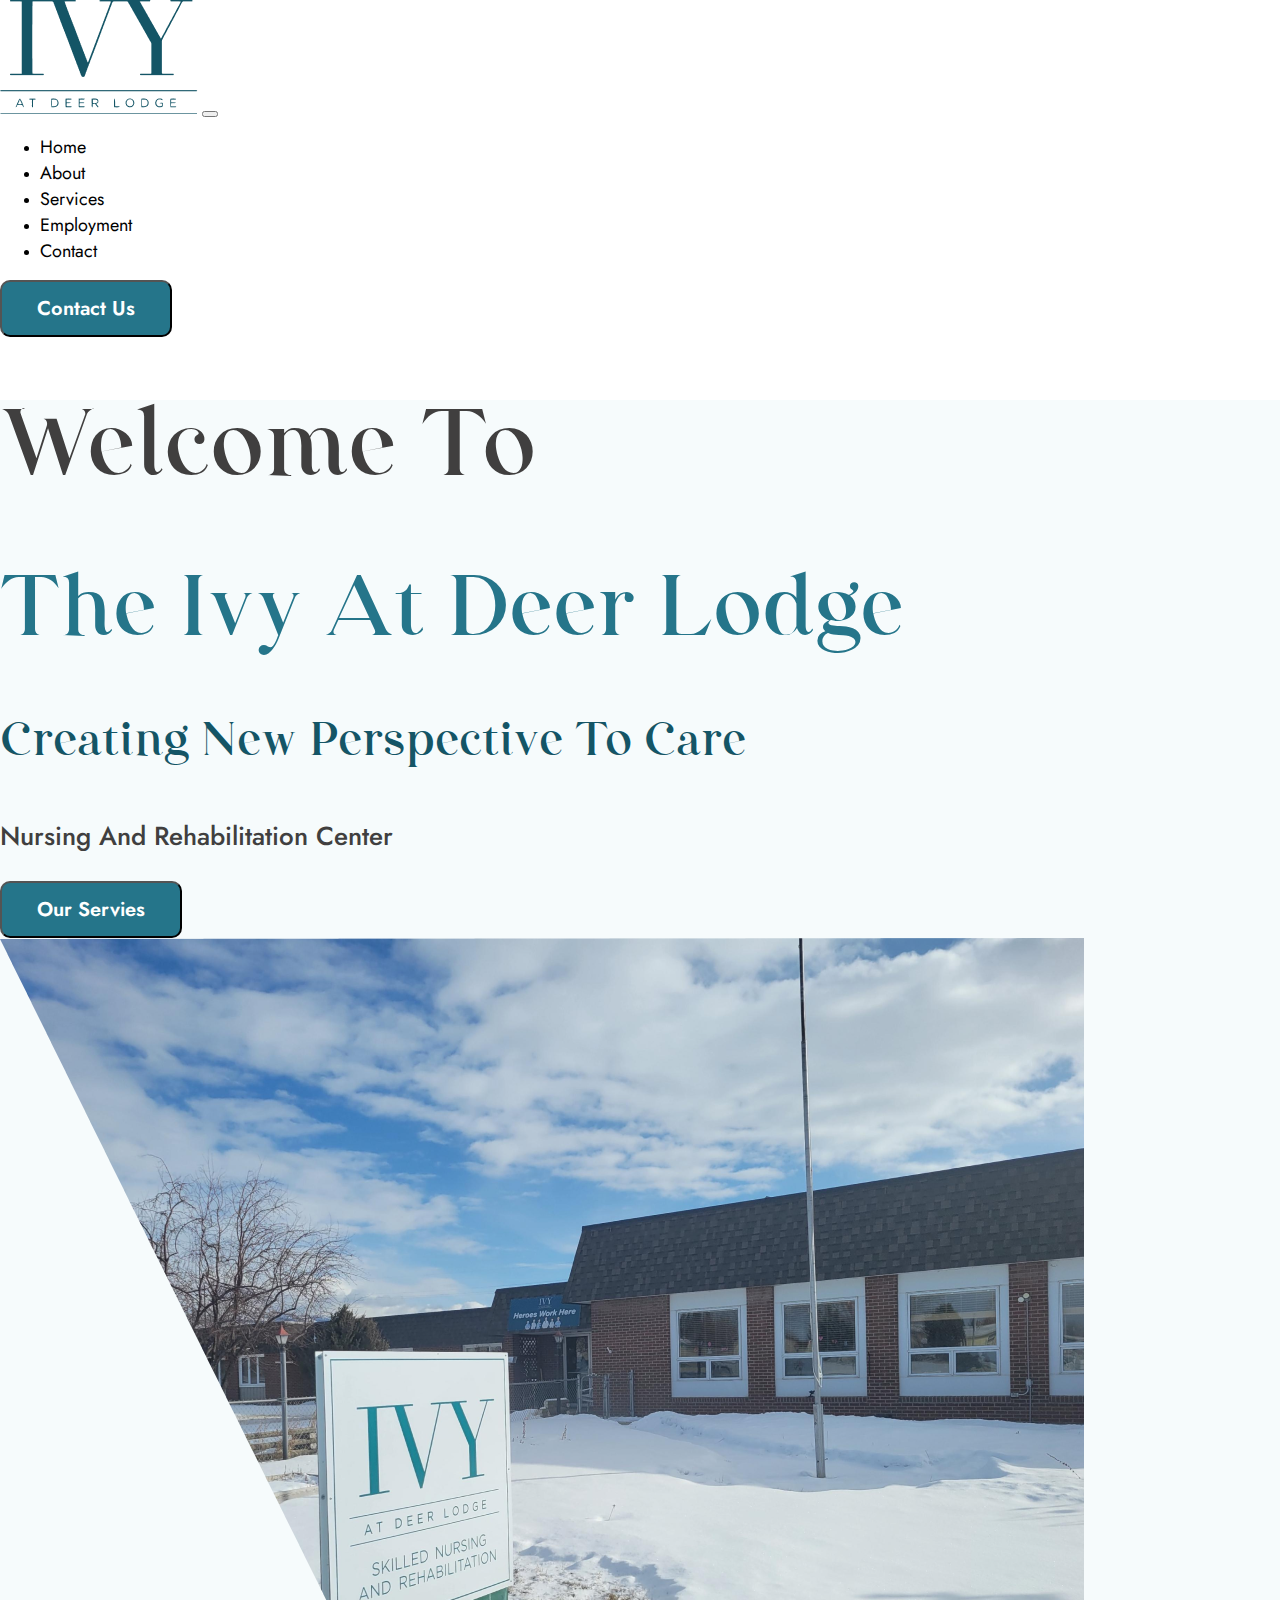
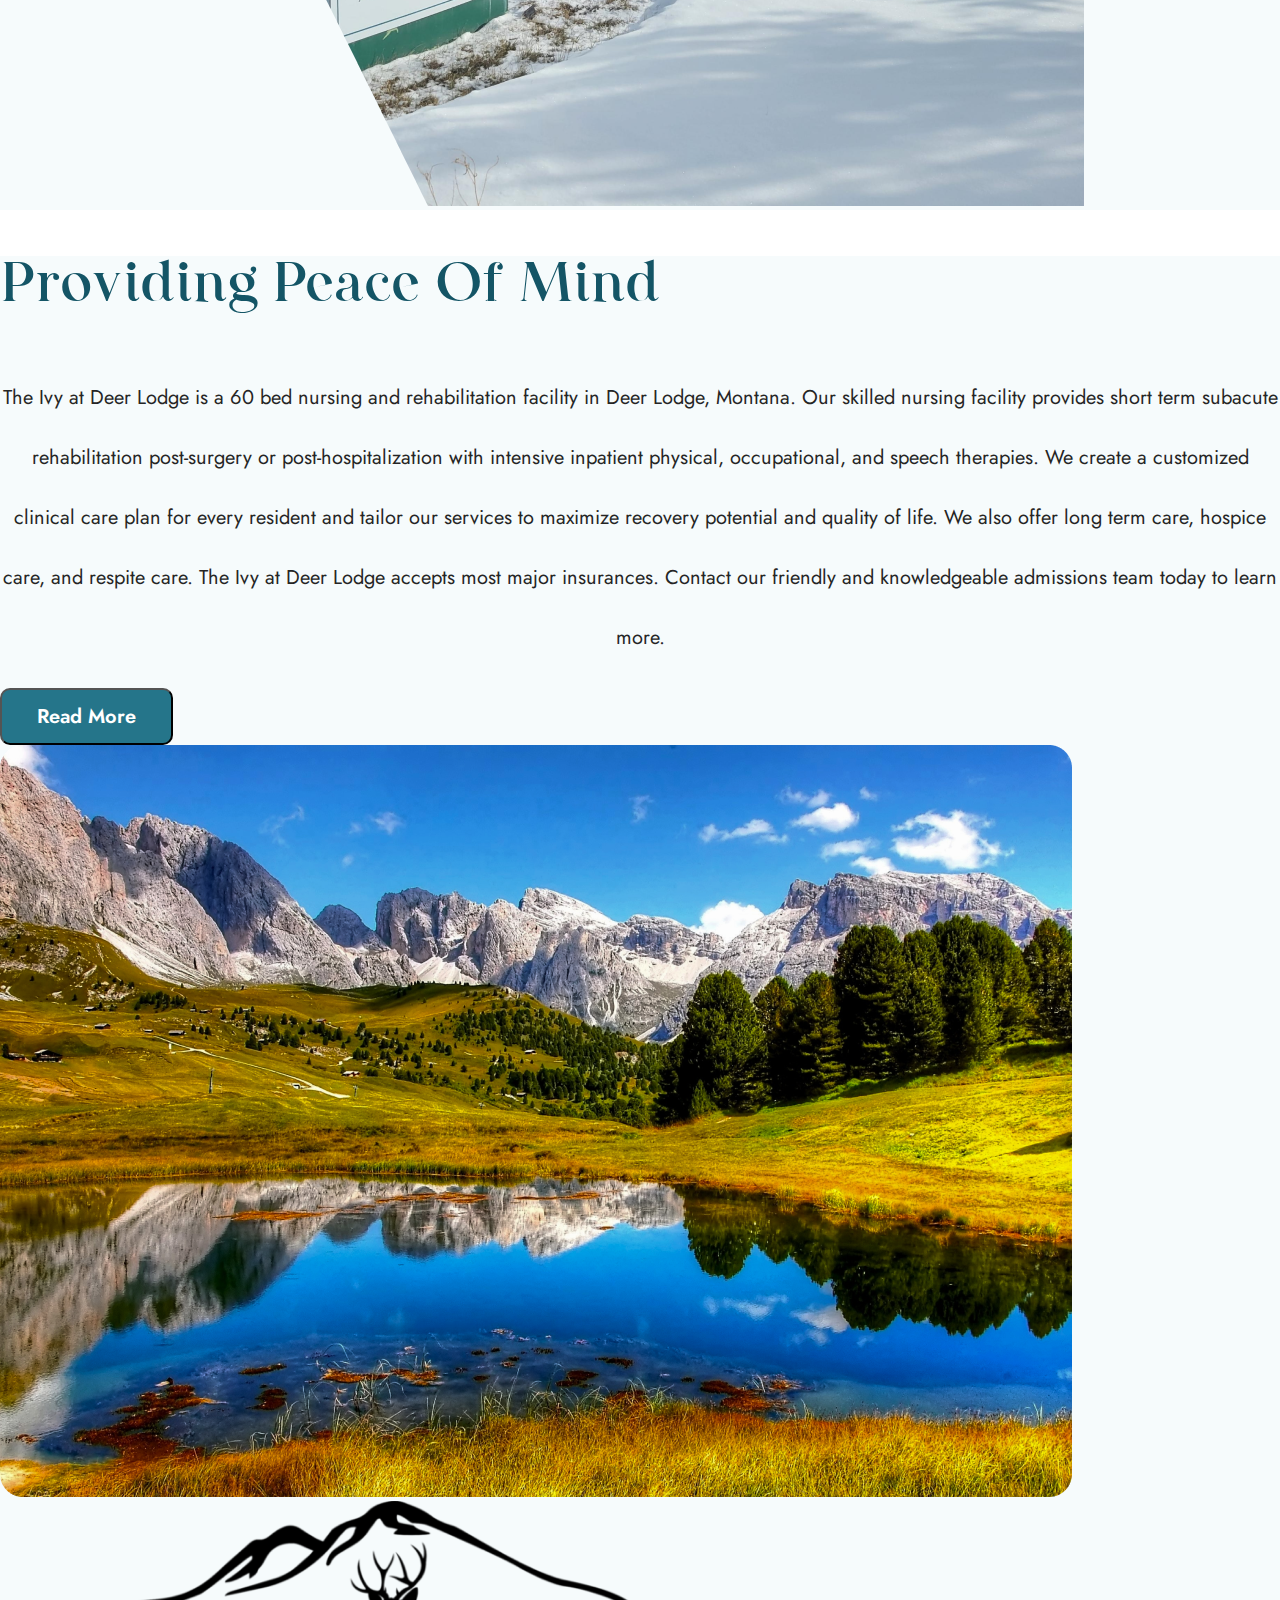
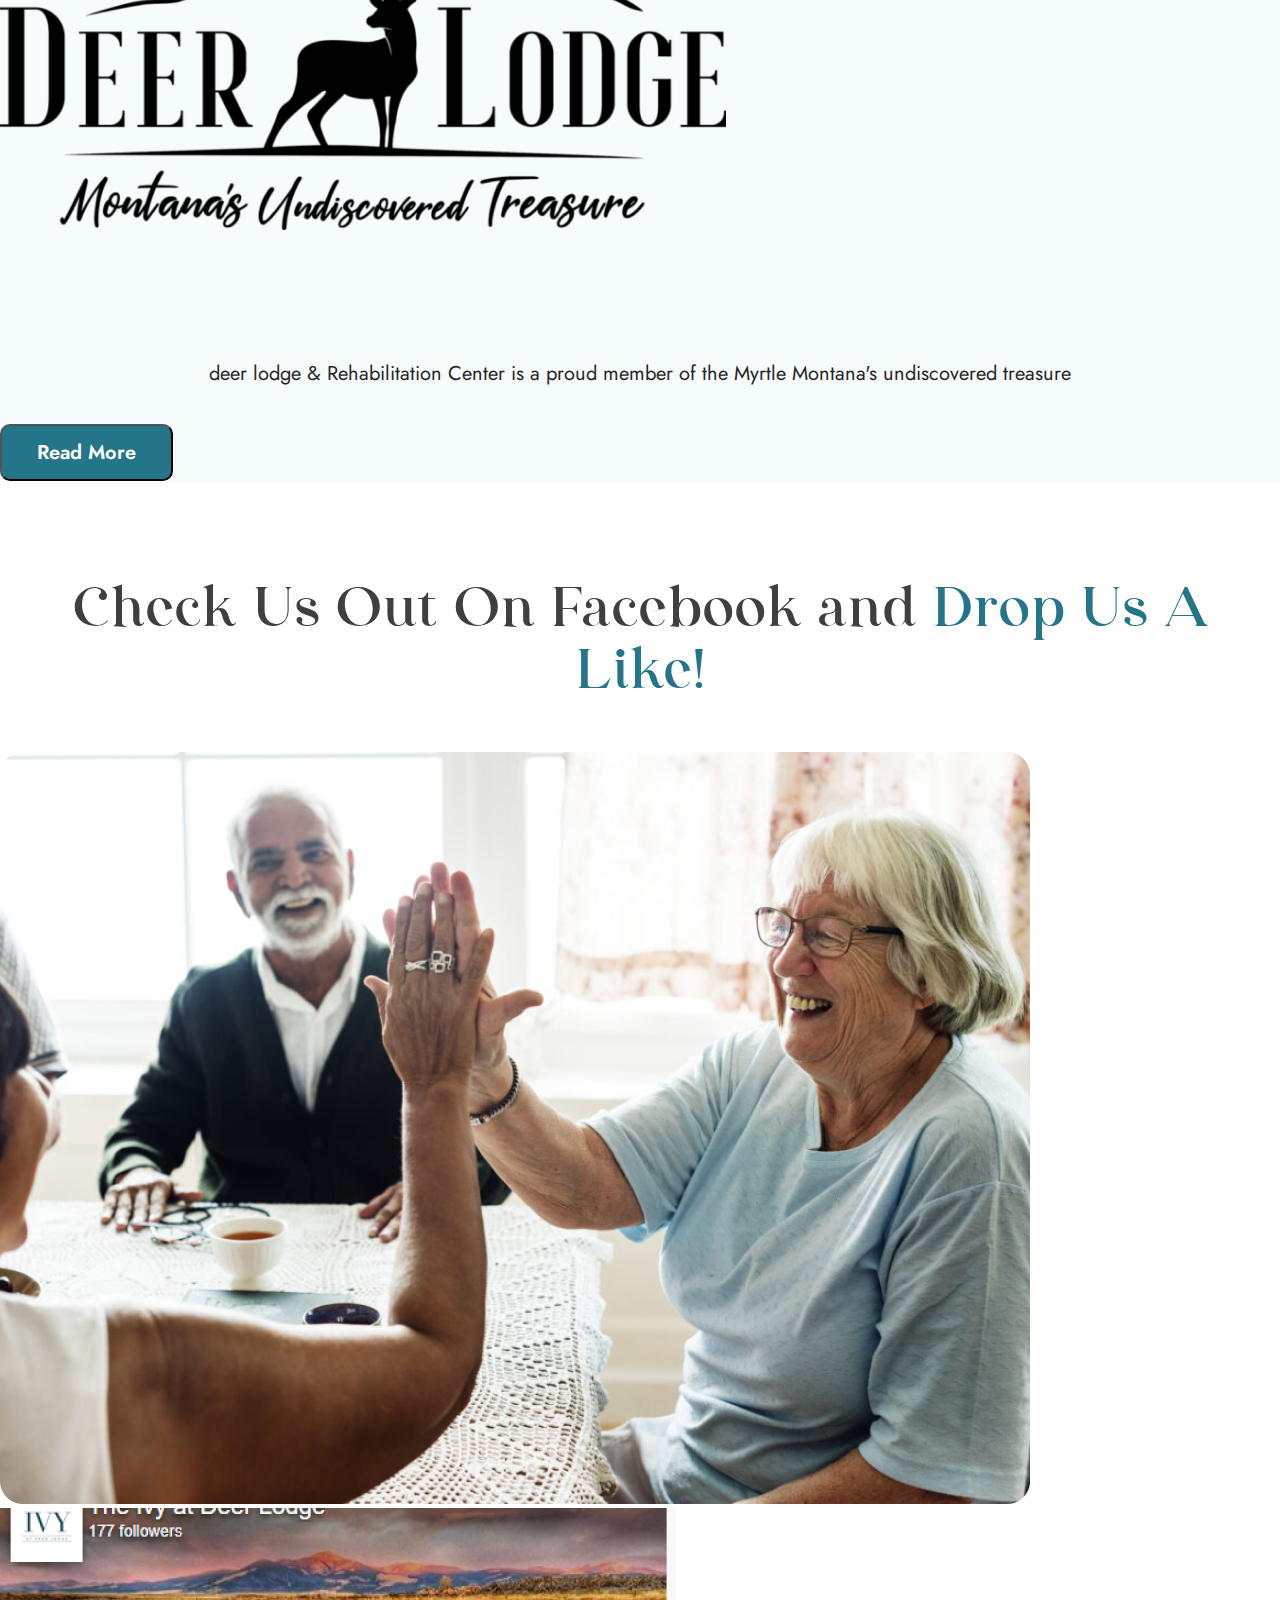
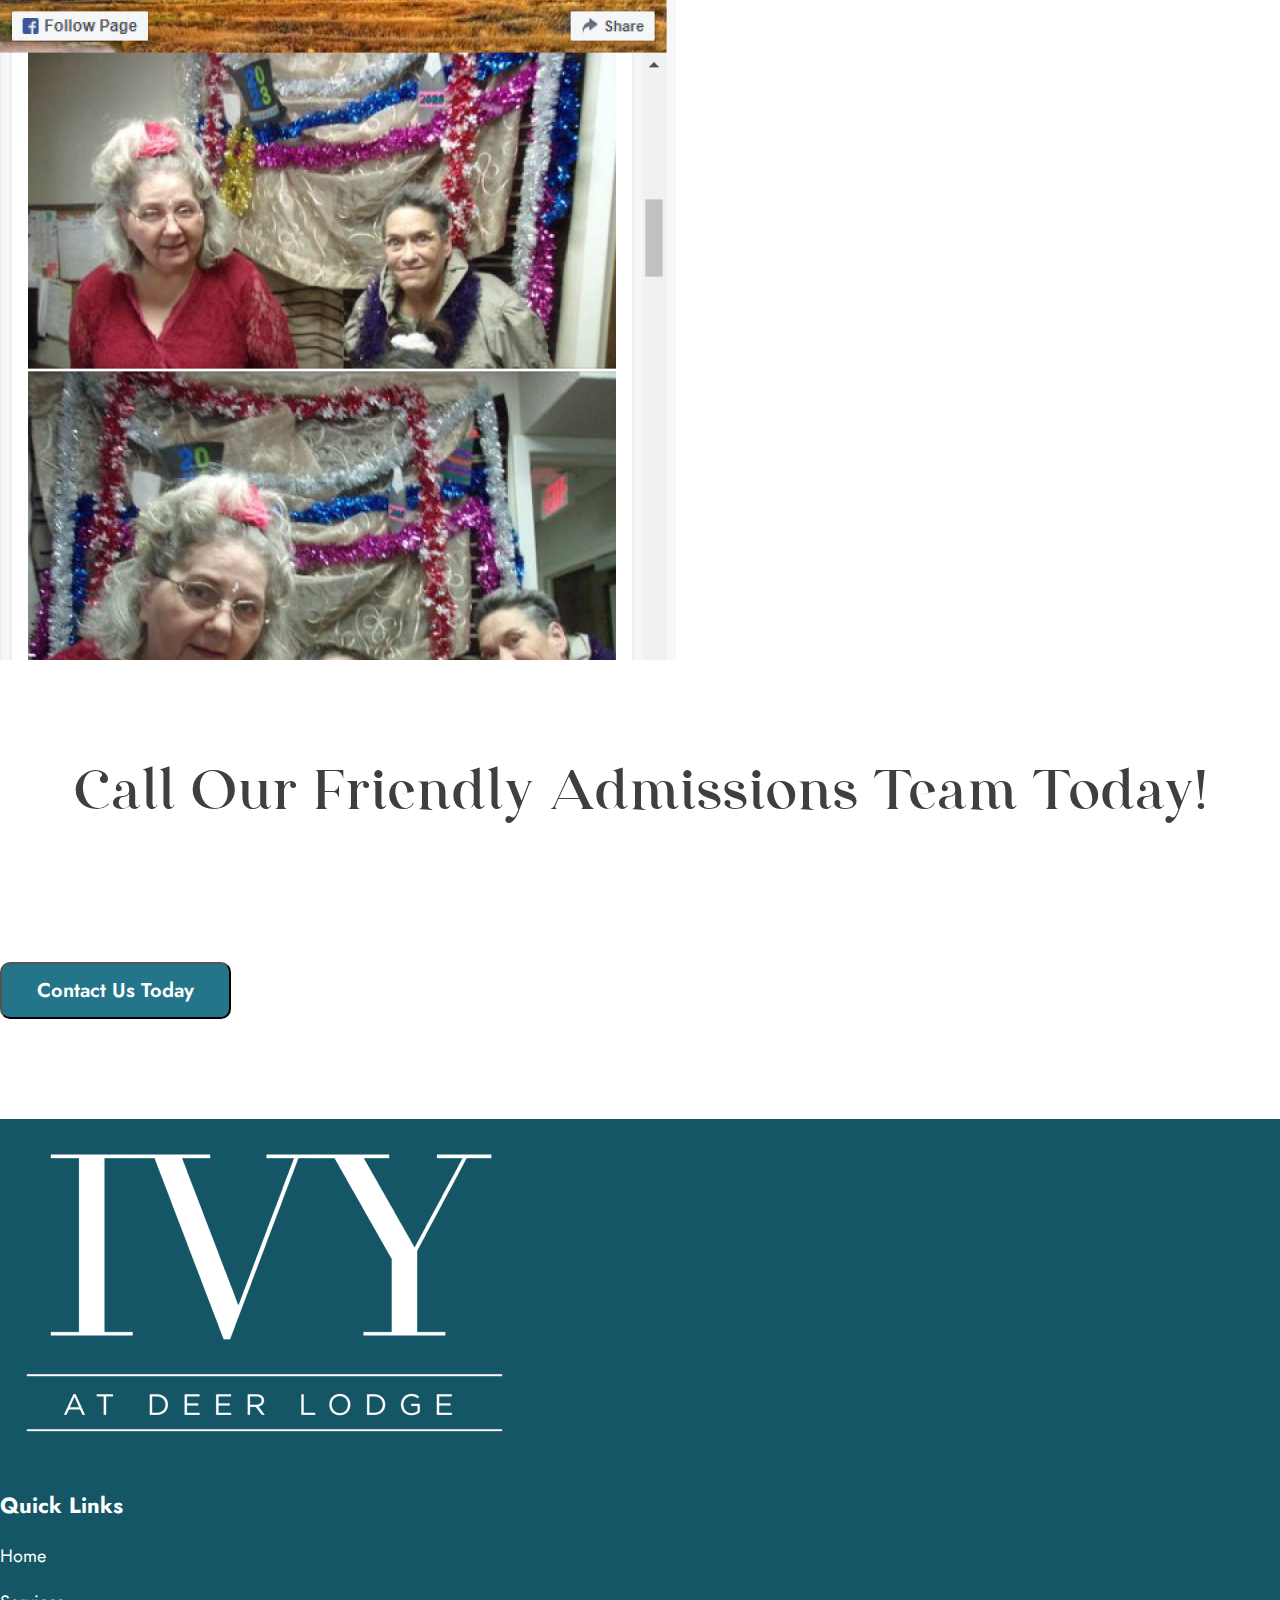
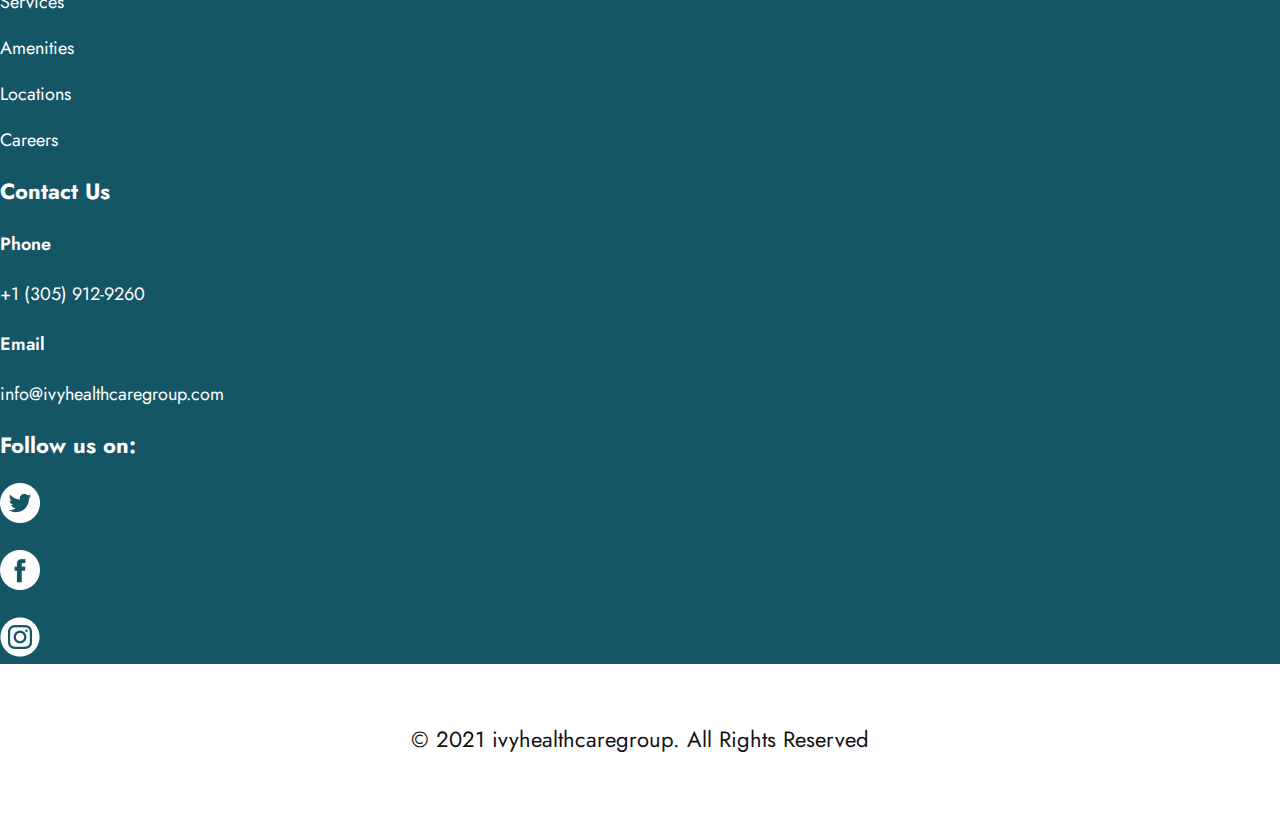
<file: index.html>
<!doctype html>
<html lang="en">
  <head>
    <!-- Required meta tags -->
    <meta charset="utf-8">
    <meta name="viewport" content="width=device-width, initial-scale=1">
    <link rel="stylesheet" href="./css/style.css">
    <!-- Bootstrap CSS -->
    <link href="https://cdn.jsdelivr.net/npm/bootstrap@5.0.2/dist/css/bootstrap.min.css" rel="stylesheet" integrity="sha384-EVSTQN3/azprG1Anm3QDgpJLIm9Nao0Yz1ztcQTwFspd3yD65VohhpuuCOmLASjC" crossorigin="anonymous">

    <title>Hello, world!</title>
  </head>
  <body>


<!------------- Navbar Start  ------------>
<nav class="navbar navbar-expand-lg navbar-light">
    <div class="container">
      <a class="navbar-brand" href="#"><img src="./img/logo.png" class="img-fluid" alt=""></a>
      <button class="navbar-toggler" type="button" data-bs-toggle="collapse" data-bs-target="#navbarSupportedContent" aria-controls="navbarSupportedContent" aria-expanded="false" aria-label="Toggle navigation">
        <span class="navbar-toggler-icon"></span>
      </button>
      <div class="collapse navbar-collapse" id="navbarSupportedContent">
        <ul class="navbar-nav ms-auto me-5 mb-2 mb-lg-0">
          <li class="nav-item">
            <a class="nav-link active" aria-current="page" href="#">Home</a>
          </li>
          <li class="nav-item">
            <a class="nav-link" href="./about.html">About</a>
          </li>
          <li class="nav-item">
            <a class="nav-link" href="./service.html">Services</a>
          </li>
          <li class="nav-item">
            <a class="nav-link" href="./employment.html">Employment</a>
          </li>
          <li class="nav-item">
            <a class="nav-link" href="./contact.html">Contact</a>
          </li>
        </ul>
      
        
          <button class="btn"  type="submit">Contact Us</button>
        
      </div>
    </div>
</nav>
<!------------- Navbar End  ------------->
<!--------- Hero Section Start  ------------>
<div class="container-fluid">
    <div class="row hero-sec align-items-center">
        <div class="col-md-6 text-center text-md-start px-3 mt-5 mt-lg-0 px-lg-0 ps-3 ps-lg-5">
            <h1>Welcome To</h1>
            <h1 class="main-color" style="font-size: 85px;">The Ivy At Deer Lodge</h1>
            <h3>Creating New Perspective To Care</h3>
            <p>Nursing And Rehabilitation Center</p>
            <button class="btn mt-5"  type="submit">Our Servies</button>
        </div>
        <div class="col-md-6 mt-5 mt-lg-0">
          <img src="./img/hero-img.png" class="img-fluid" alt="">
        </div>
    </div>
</div>
<!--------- Hero Section End  ------------->
<!--------- Peace Of Mind Section Start  ------------->
<div class="container mt-5">
  <div class="row secd-sec justify-content-center">
    <div class="col-md-10 text-center">
      <h2>Providing Peace Of Mind</h2>
      <p>The Ivy at Deer Lodge is a 60 bed nursing and rehabilitation facility in Deer Lodge, Montana. Our skilled nursing facility provides short term subacute rehabilitation post-surgery or post-hospitalization with intensive inpatient physical, occupational, and speech therapies. We create a customized clinical care plan for every resident and tailor our services to maximize recovery potential and quality of life. We also offer long term care, hospice care, and respite care. The Ivy at Deer Lodge accepts most major insurances.
        Contact our friendly and knowledgeable admissions team today to learn more.</p>
      <button class="btn"  type="submit">Read More</button>
    </div>
  </div>
</div>
<!--------- Peace Of Mind Section End  ------------->
<!--------- Myrtl Beach Section Start  ------------->
<div class="container mt-5">
  <div class="row secd-sec align-items-center">
    <div class="col-md-7">
      <img src="./img/sec-img.png" class="img-fluid" alt="">
    </div>
    <div class="col-md-5 text-center">
      <img src="./img/logo2.png" class="img-fluid" alt="">
      <p>deer lodge & Rehabilitation Center is a proud member of the Myrtle Montana's undiscovered treasure</p>
      <button class="btn mt-3"  type="submit">Read More</button>
    </div>
  </div>
</div>
<!--------- Myrtl Beach Section End  ------------->
<!--------- Facebook Section Start  ------------->
<div class="container">
  <div class="row fb-sec">
    <div class="col-md-12">
      <h2>Check Us Out On Facebook and <span class="main-color">Drop Us A Like!</span> </h2>
    </div>
  </div>
  <div class="row mt-5">
    <div class="col-md-7">
      <img src="./img/fb-sec.png" class="img-fluid" alt="">
    </div>
    <div class="col-md-5 mt-5 mt-md-0">
      <img src="./img/fb-sec2.png" class="img-fluid" alt="">
    </div>
  </div>
  <div class="row my-0 my-md-5 fb-sec align-items-center justify-content-center">
    <div class="col-md-9 col-lg-8 ">
      <h2>Call Our Friendly Admissions Team Today!</h2>
    </div>
<div class="col-md-3 col-lg-2 text-center text-md-start">
  <button class="btn"  type="submit">Contact Us Today</button>
</div>
  </div>
</div>
<!--------- Facebook Section End  ------------->
<!--------- Fotter Section Start  ------------->
<section class="footer py-5">
  <div class="container">
    <div class="row align-items-center">
      <div class="col-md-4 text-center" >
        <img src="./img/fot-logo.png" class="img-fluid" alt="">
      </div>
      <div class="col-md-1 col-lg-2"></div>
      <div class="col-md-3 col-lg-2 mt-5 mt-md-0 text-center text-md-start">
        <ul>
          <li><h3>Quick Links</h3></li>
          <li><a href="">Home</a> </li>
          <li><a href="./service.html">Services</a> </li>
          <li><a href="./about.html">Amenities</a> </li>
          <li><a href="./employment.html">Locations</a> </li>
          <li><a href="./contact.html">Careers</a> </li>
        </ul>
      </div>
      <div class="col-md-1 col-lg-1"></div>
      <div class="col-md-3 mt-5 mt-md-0 text-center text-md-start">
        <h3>Contact Us</h3>
        <h4 class="mt-3">Phone</h4>
        <p>+1 (305) 912-9260</p>
        <h4>Email</h4>
        <p>info@ivyhealthcaregroup.com</p>
        <h3>Follow us on:</h3>
        <ul class="d-flex justify-content-center justify-content-md-start">
          <li><a href=""><img src="./img/twitter.png" class="me-3" alt=""></a></li>
          <li><a href=""><img src="./img/facebook.png" class="me-3" alt=""></a></li>
          <li><a href=""><img src="./img/insta.png" class="me-3" alt=""></a></li>
        </ul>
      </div>
    </div>
  </div>
</section>
<div class="container-fluid cpy-rt">
  <div class="row">
    <div class="col-md-12">
      <h4>© 2021 ivyhealthcaregroup. All Rights Reserved</h4>
    </div>
  </div>
</div>
<!--------- Fotter Section End  ------------->



   

    <!-- Optional JavaScript; choose one of the two! -->

    <!-- Option 1: Bootstrap Bundle with Popper -->
    <script src="https://cdn.jsdelivr.net/npm/bootstrap@5.0.2/dist/js/bootstrap.bundle.min.js" integrity="sha384-MrcW6ZMFYlzcLA8Nl+NtUVF0sA7MsXsP1UyJoMp4YLEuNSfAP+JcXn/tWtIaxVXM" crossorigin="anonymous"></script>

    <!-- Option 2: Separate Popper and Bootstrap JS -->
    <!--
    <script src="https://cdn.jsdelivr.net/npm/@popperjs/core@2.9.2/dist/umd/popper.min.js" integrity="sha384-IQsoLXl5PILFhosVNubq5LC7Qb9DXgDA9i+tQ8Zj3iwWAwPtgFTxbJ8NT4GN1R8p" crossorigin="anonymous"></script>
    <script src="https://cdn.jsdelivr.net/npm/bootstrap@5.0.2/dist/js/bootstrap.min.js" integrity="sha384-cVKIPhGWiC2Al4u+LWgxfKTRIcfu0JTxR+EQDz/bgldoEyl4H0zUF0QKbrJ0EcQF" crossorigin="anonymous"></script>
    -->
  </body>
</html>
</file>
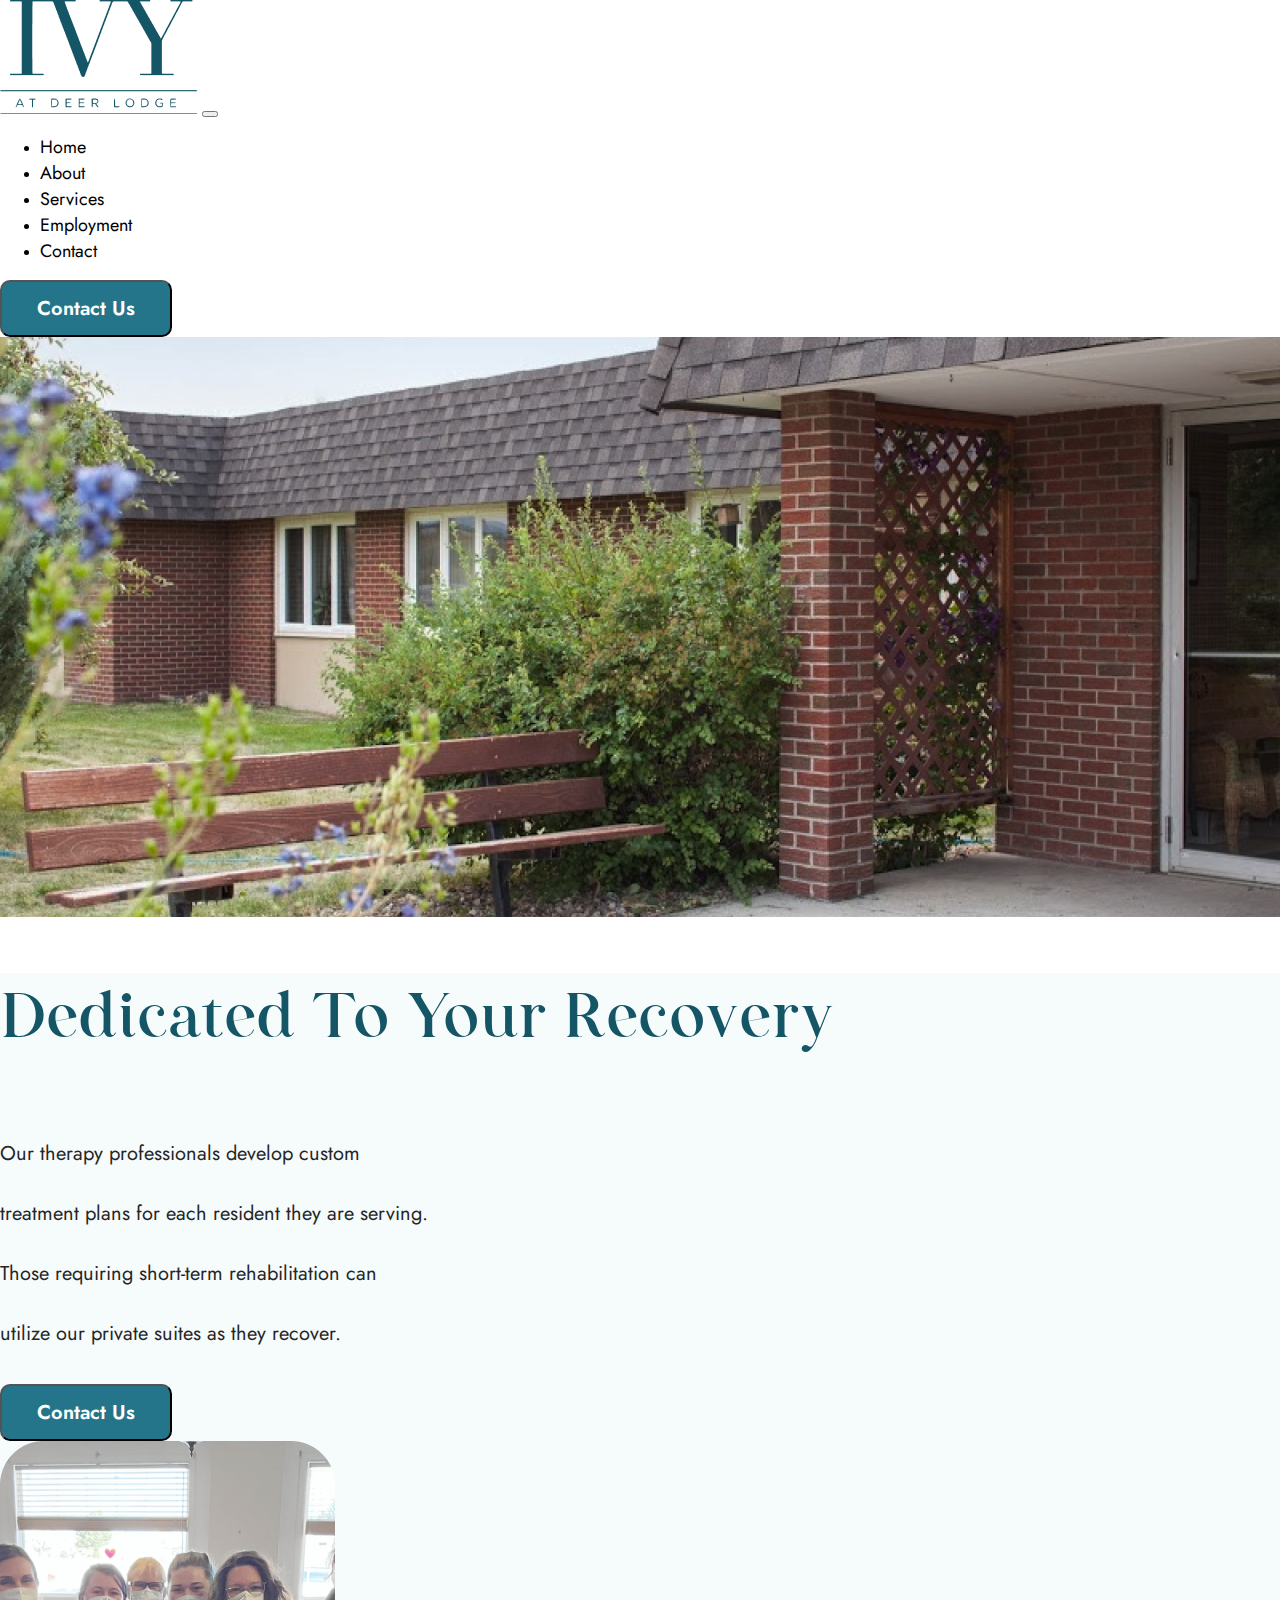
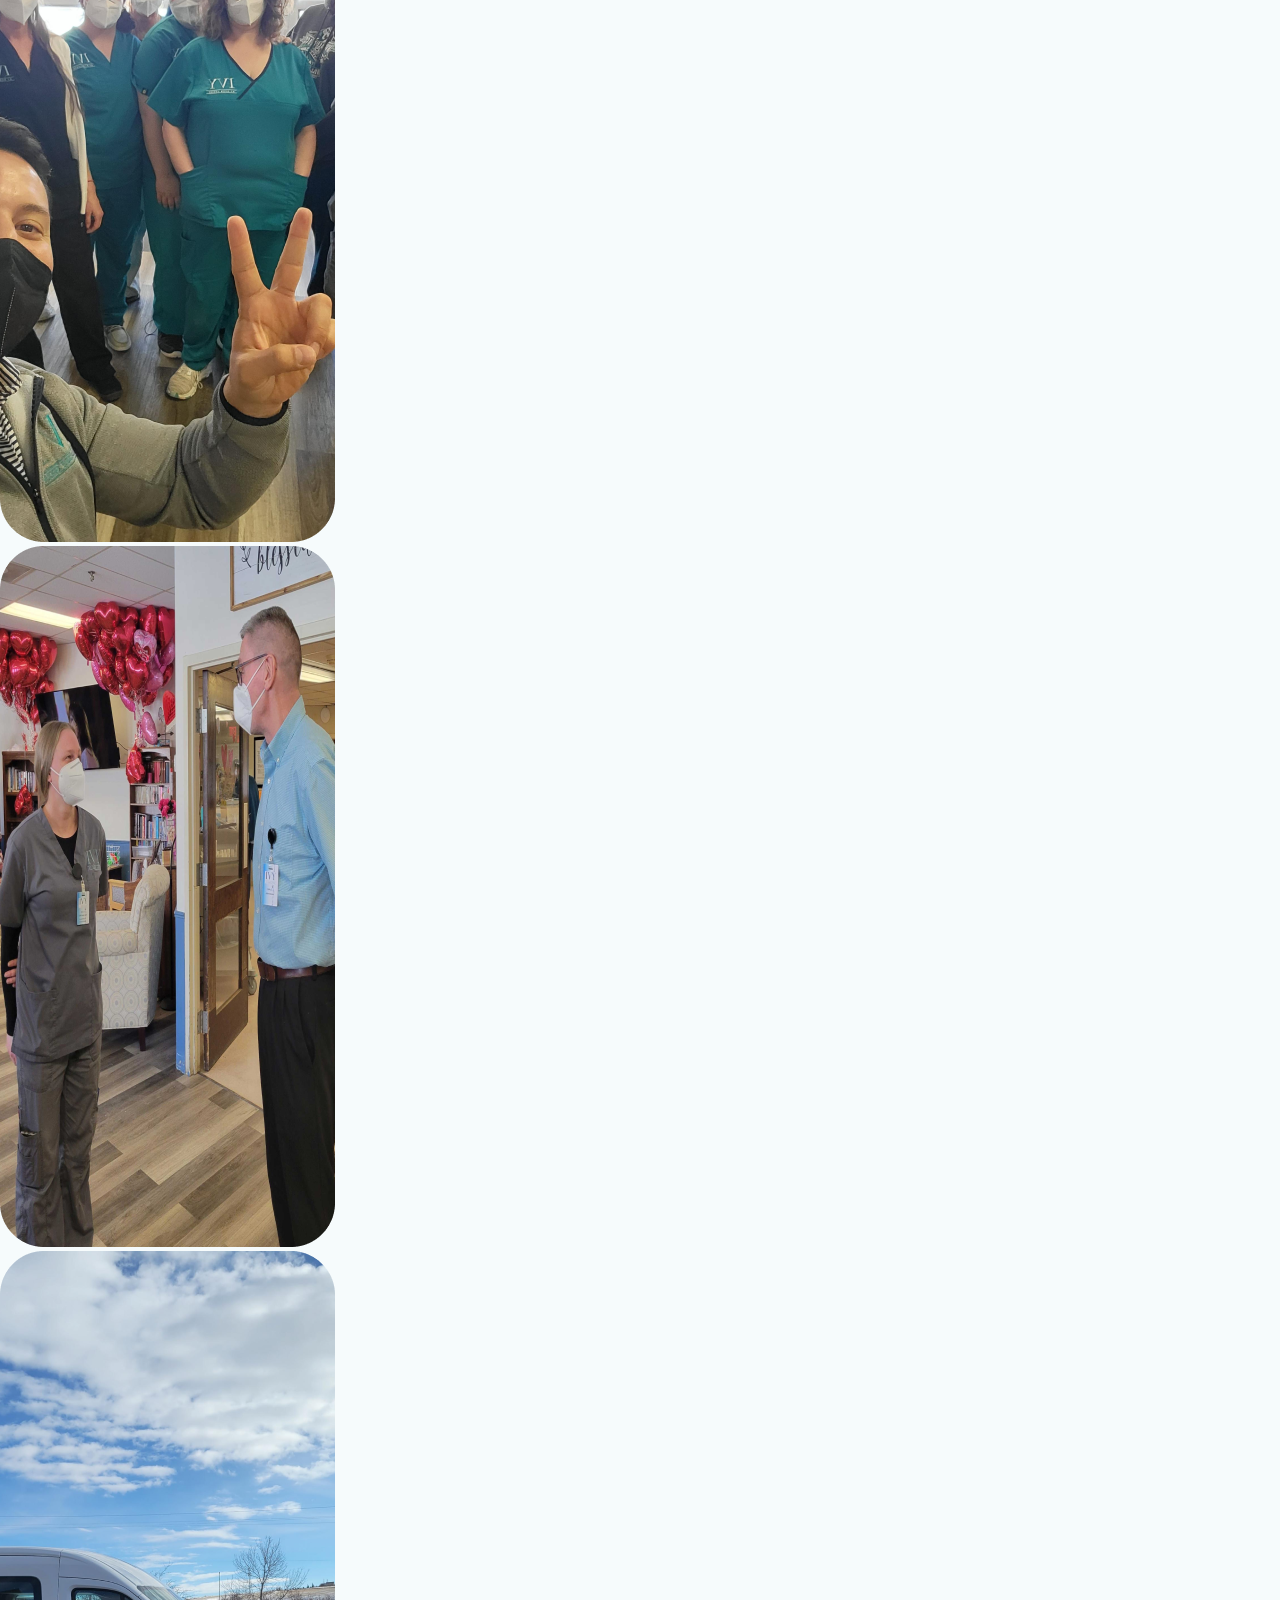
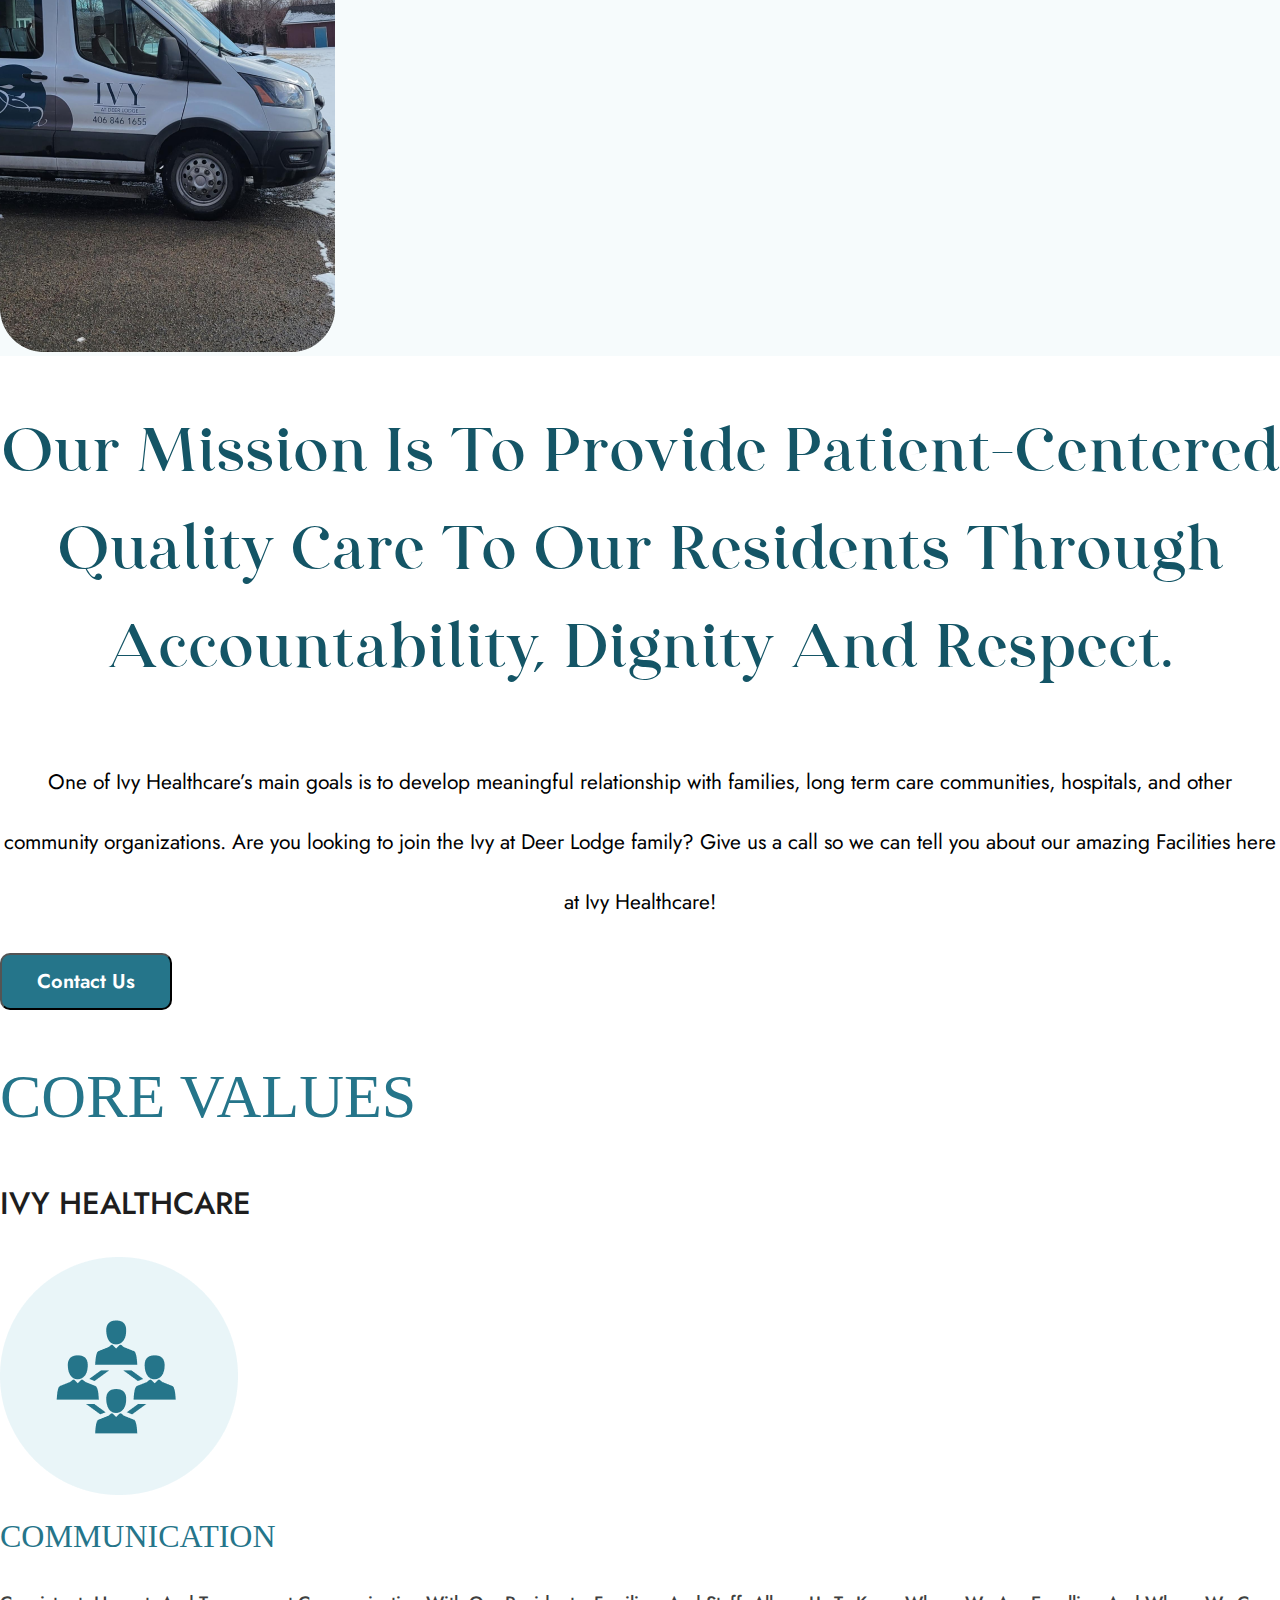
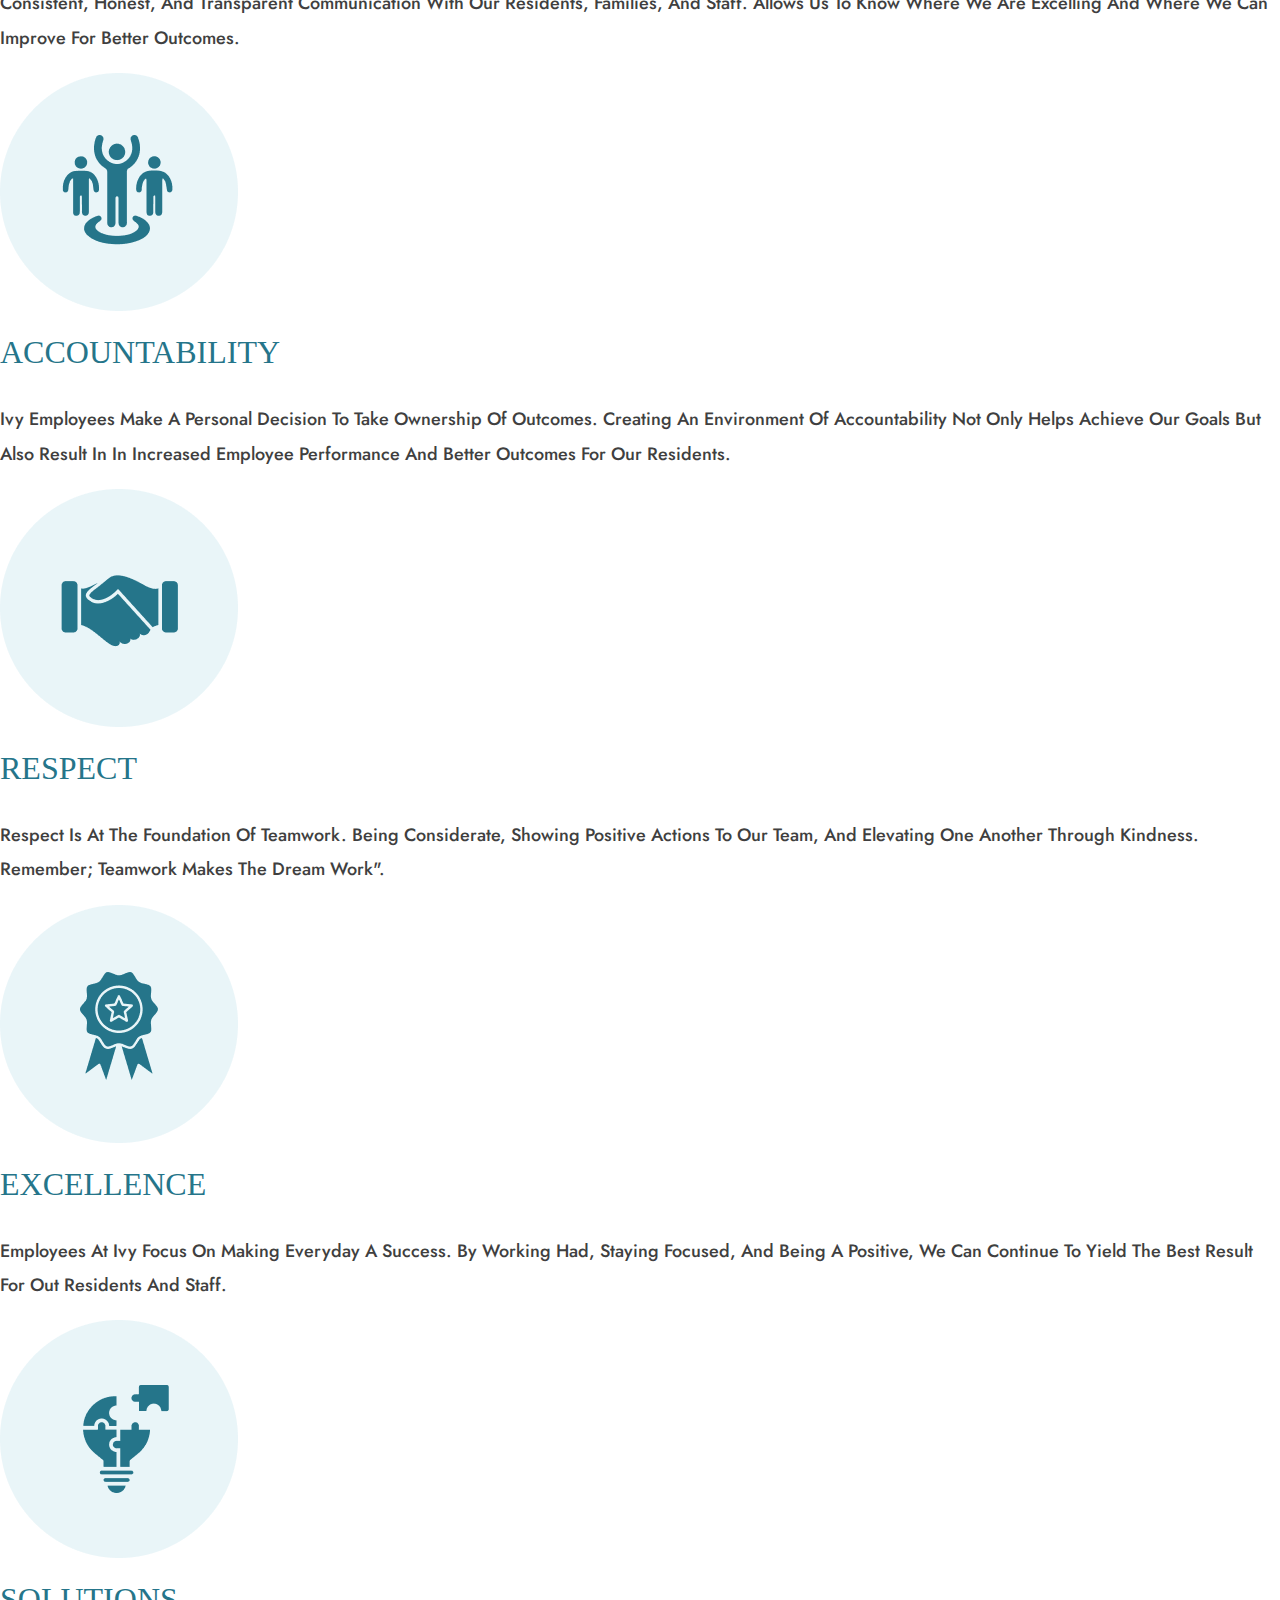
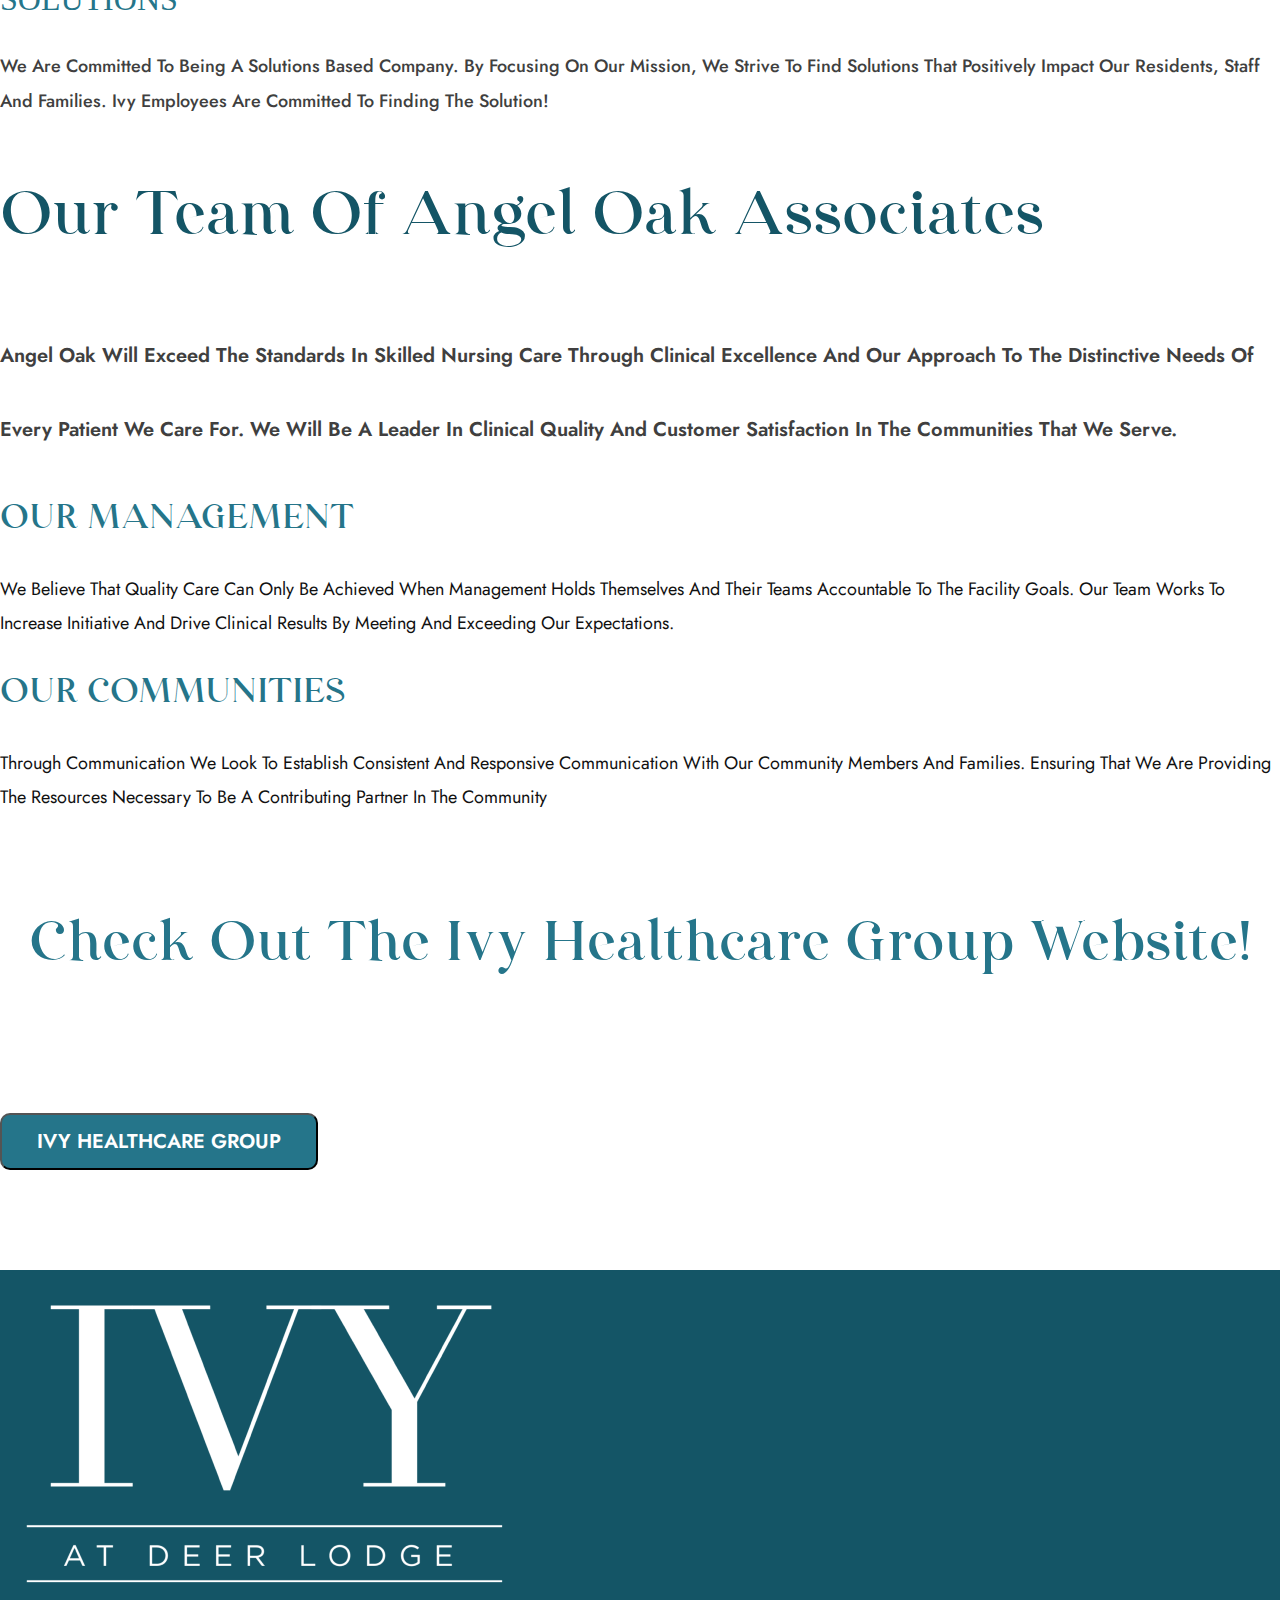
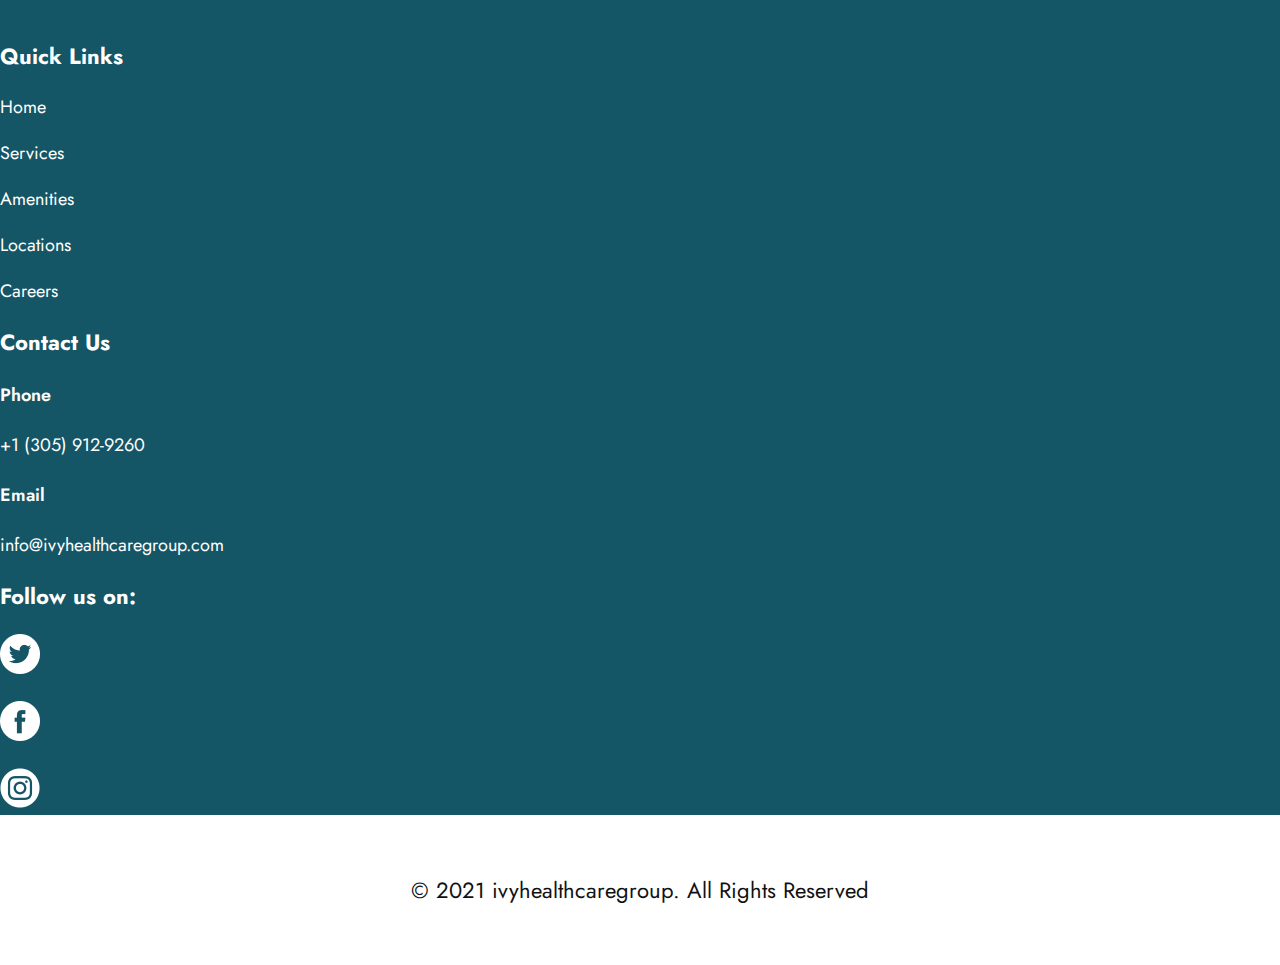
<file: about.html>
<!DOCTYPE html>
<html lang="en">
  <head>
    <!-- Required meta tags -->
    <meta charset="utf-8" />
    <meta name="viewport" content="width=device-width, initial-scale=1" />
    <link rel="stylesheet" href="./css/style.css" />
    <!-- Bootstrap CSS -->
    <link
      href="https://cdn.jsdelivr.net/npm/bootstrap@5.0.2/dist/css/bootstrap.min.css"
      rel="stylesheet"
      integrity="sha384-EVSTQN3/azprG1Anm3QDgpJLIm9Nao0Yz1ztcQTwFspd3yD65VohhpuuCOmLASjC"
      crossorigin="anonymous"
    />

    <title>Hello, world!</title>
  </head>
  <body>
    <!------------- Navbar Start  ------------>
    <nav class="navbar navbar-expand-lg navbar-light">
      <div class="container">
        <a class="navbar-brand" href="#"
          ><img src="./img/logo.png" class="img-fluid" alt=""
        /></a>
        <button
          class="navbar-toggler"
          type="button"
          data-bs-toggle="collapse"
          data-bs-target="#navbarSupportedContent"
          aria-controls="navbarSupportedContent"
          aria-expanded="false"
          aria-label="Toggle navigation"
        >
          <span class="navbar-toggler-icon"></span>
        </button>
        <div class="collapse navbar-collapse" id="navbarSupportedContent">
          <ul class="navbar-nav ms-auto me-5 mb-2 mb-lg-0">
            <li class="nav-item">
              <a class="nav-link" aria-current="page" href="./index.html"
                >Home</a
              >
            </li>
            <li class="nav-item">
              <a class="nav-link active" href="#">About</a>
            </li>
            <li class="nav-item">
              <a class="nav-link" href="./service.html">Services</a>
            </li>
            <li class="nav-item">
              <a class="nav-link" href="./employment.html">Employment</a>
            </li>
            <li class="nav-item">
              <a class="nav-link" href="./contact.html">Contact</a>
            </li>
          </ul>

          <button class="btn" type="submit">Contact Us</button>
        </div>
      </div>
    </nav>
    <!------------- Navbar End  ------------->
    <!---------- About Hero Section Start  -------------->
    <div class="container-fluid">
      <div class="row">
        <div class="col-md-12 abt-hero">
          <img src="./img/abt-hero.png" class="img-fluid" alt="" />
        </div>
      </div>
    </div>
    <!---------- About Hero Section End  -------------->
    <!---------- Recovery Section Start  -------------->
    <section class="secd-sec">
    <div class="container">
      <div class="row recv-sec py-5 align-items-center">
        <div class="col-md-6 ps-5">
          <h2>Dedicated To Your Recovery</h2>
          <p>
            Our therapy professionals develop custom <br class="d-none d-md-block"> treatment plans for each
            resident they are serving. <br class="d-none d-md-block"> Those requiring short-term rehabilitation
            can <br class="d-none d-md-block"> utilize our private suites as they recover.
          </p>
          <button class="btn my-3 my-md-5"  type="submit">Contact Us</button>
        </div>
        <div class="col-md-2">
            <img src="./img/recoveery.png" class="img-fluid" alt="">
            
        </div>
        <div class="col-md-2">
            <img src="./img/recovery1.png" class="img-fluid mt-4 mt-md-0" alt="">
        </div>
        <div class="col-md-2">
          <img src="./img/recovery2.png" class="img-fluid mt-4 mt-md-0" alt="">
      </div>
      </div>
    </div>
</section>
    <!---------- Recovery Section End  -------------->
    <!---------- Our Mission Section Start  -------------->
    <div class="container my-5">
        <div class="row justify-content-center miss-sec">
            <div class="col-md-10">
                <h2>Our Mission Is To Provide Patient-Centered Quality Care To Our Residents Through Accountability, Dignity And Respect.</h2>
            </div>
            <div class="col-md-8 text-center">
                <p>One of Ivy Healthcare’s main goals is to develop meaningful relationship with families, long term care communities, hospitals, and other community organizations. Are you looking to join the Ivy at Deer Lodge family? Give us a call so we can tell you about our amazing Facilities here at Ivy Healthcare!</p>
                <button class="btn mt-5"  type="submit">Contact Us</button>
            </div>
        </div>
    </div>
    <!---------- Our Mission Section End  -------------->
    <!---------- Core Values Section Start  -------------->
    <div class="container">
        <div class="row cor-val justify-content-center my-5">
            <div class="col-md-12 text-center mt-5">
                <h2>core values</h2>
                <p>ivy healthcare</p>
            </div>
        </div>
        <div class="row justify-content-center">
            <div class="col-md-5 col-lg-2 crd-1 text-center text-md-start me-0 me-md-5">
                <img src="./img/communication.png" class="img-fluid" alt="">
                <h3>COMMUNICATION</h3>
                <p>Consistent, honest, and transparent communication
                    with our residents, families, and staff.
                    allows us to know where we are excelling and where we can improve for better outcomes.
                    </p>
            </div>
            <div class="col-md-5 col-lg-2 crd-1  text-center text-md-start me-0 me-md-5">
                <img src="./img/accountant.png" class="img-fluid" alt="">
                <h3>accountability</h3>
                <p>ivy employees make a personal decision to take
                    ownership of outcomes. creating an environment of
                    accountability not only helps achieve our goals but
                    also result in in increased employee performance and
                    better outcomes for our residents.
                    
                    </p>
            </div> 
            <div class="col-md-5 col-lg-2 crd-1  text-center text-md-start me-0 me-md-5">
                <img src="./img/respect.png" class="img-fluid" alt="">
                <h3>respect</h3>
                <p>respect is at the foundation of teamwork. being
                    considerate, showing positive actions to our team,
                    and elevating one another through kindness.
                    remember; Teamwork makes the dream work".
                    </p>
            </div>
            <div class="col-md-5 col-lg-2 crd-1  text-center text-md-start me-0 me-md-5">
                <img src="./img/excellence.png" class="img-fluid" alt="">
                <h3>excellence</h3>
                <p>employees at ivy focus on making everyday a success.
                    by working had, staying focused, and being a 
                    positive, we can continue to yield the best result for
                    out residents and staff.
                    </p>
            </div>
            <div class="col-md-5 col-lg-2 crd-1  text-center text-md-start me-0 me-md-5">
                <img src="./img/solutions.png" class="img-fluid" alt="">
                <h3>solutions</h3>
                <p>we are committed to being a solutions based company.
                    by focusing on our mission, we strive to find solutions
                    that positively impact our residents, staff and families. ivy
                    employees Are committed to finding the solution!
                    </p>
            </div>
        </div>

    </div>
    <!---------- Core Values Section End  -------------->
    <!---------- Our Team Section Start  -------------->
    <div class="container">
        <div class="row justify-content-center">
            <div class="col-md-8 text-center team-sec">
                <h2>Our Team Of Angel Oak Associates</h2>
                <p>Angel Oak Will Exceed The Standards In Skilled Nursing Care Through Clinical Excellence And Our Approach To The Distinctive Needs Of Every Patient We Care For. We Will Be A Leader In Clinical Quality And Customer Satisfaction In The Communities That We Serve.</p>
            </div>
        </div>
        <div class="row">
        <div class="col-md-1 col-lg-2"></div>
        <div class="col-md-4 col-lg-3 mng-crd">
            <h3>Our Management</h3>
            <p>We believe that quality care can only be achieved when management holds themselves and their teams accountable to the facility goals. Our Team works to Increase initiative and drive clinical results by meeting and exceeding our expectations.</p>
        </div>
        <div class="col-md-1 col-lg-2"></div>
        <div class="col-md-4 col-lg-3 mng-crd">
            <h3>Our Communities</h3>
            <p>Through Communication we look to establish consistent and responsive communication with our community members and families. Ensuring that we are providing the resources necessary to be a contributing partner in the community</p>
        </div>
        <div class="col-md-1 col-lg-2"></div>
    </div>
    <div class="row my-0 my-md-5 fb-sec align-items-center justify-content-center">
        <div class="col-md-9">
          <h2 class="main-color">Check Out The Ivy Healthcare Group Website!</h2>
        </div> 
    <div class="col-md-3 text-center">
      <button class="btn"  type="submit">IVY HEALTHCARE GROUP</button>
    </div>
      </div>    
</div>
    <!---------- Our Team Section End  -------------->
    <!---------- Fotter Section Start  -------------->
    <section class="footer py-5">
        <div class="container">
          <div class="row align-items-center">
            <div class="col-md-4 text-center" >
              <img src="./img/fot-logo.png" class="img-fluid" alt="">
            </div>
            <div class="col-md-1 col-lg-2"></div>
            <div class="col-md-3 col-lg-2 text-center text-md-start mt-5 mt-md-0">
              <ul>
                <li><h3>Quick Links</h3></li>
                <li><a href="./index.html">Home</a> </li>
                <li><a href="./service.html">Services</a> </li>
                <li><a href="./about.html">Amenities</a> </li>
                <li><a href="./employment.html">Locations</a> </li>
                <li><a href="./contact.html">Careers</a> </li>
              </ul>
            </div>
            <div class="col-md-1"></div>
            <div class="col-md-3 text-center text-md-start mt-5 mt-md-0">
              <h3>Contact Us</h3>
              <h4 class="mt-3">Phone</h4>
              <p>+1 (305) 912-9260</p>
              <h4>Email</h4>
              <p>info@ivyhealthcaregroup.com</p>
              <h3>Follow us on:</h3>
              <ul class="d-flex justify-content-center justify-content-md-start">
                <li><a href=""><img src="./img/twitter.png" class="me-3" alt=""></a></li>
                <li><a href=""><img src="./img/facebook.png" class="me-3" alt=""></a></li>
                <li><a href=""><img src="./img/insta.png" class="me-3" alt=""></a></li>
              </ul>
            </div>
          </div>
        </div>
      </section>
      <div class="container-fluid cpy-rt">
        <div class="row">
          <div class="col-md-12">
            <h4>© 2021 ivyhealthcaregroup. All Rights Reserved</h4>
          </div>
        </div>
      </div>
    <!---------- Fotter Section End  -------------->

    <!-- Optional JavaScript; choose one of the two! -->

    <!-- Option 1: Bootstrap Bundle with Popper -->
    <script
      src="https://cdn.jsdelivr.net/npm/bootstrap@5.0.2/dist/js/bootstrap.bundle.min.js"
      integrity="sha384-MrcW6ZMFYlzcLA8Nl+NtUVF0sA7MsXsP1UyJoMp4YLEuNSfAP+JcXn/tWtIaxVXM"
      crossorigin="anonymous"
    ></script>

    <!-- Option 2: Separate Popper and Bootstrap JS -->
    <!--
    <script src="https://cdn.jsdelivr.net/npm/@popperjs/core@2.9.2/dist/umd/popper.min.js" integrity="sha384-IQsoLXl5PILFhosVNubq5LC7Qb9DXgDA9i+tQ8Zj3iwWAwPtgFTxbJ8NT4GN1R8p" crossorigin="anonymous"></script>
    <script src="https://cdn.jsdelivr.net/npm/bootstrap@5.0.2/dist/js/bootstrap.min.js" integrity="sha384-cVKIPhGWiC2Al4u+LWgxfKTRIcfu0JTxR+EQDz/bgldoEyl4H0zUF0QKbrJ0EcQF" crossorigin="anonymous"></script>
    -->
  </body>
</html>
</file>
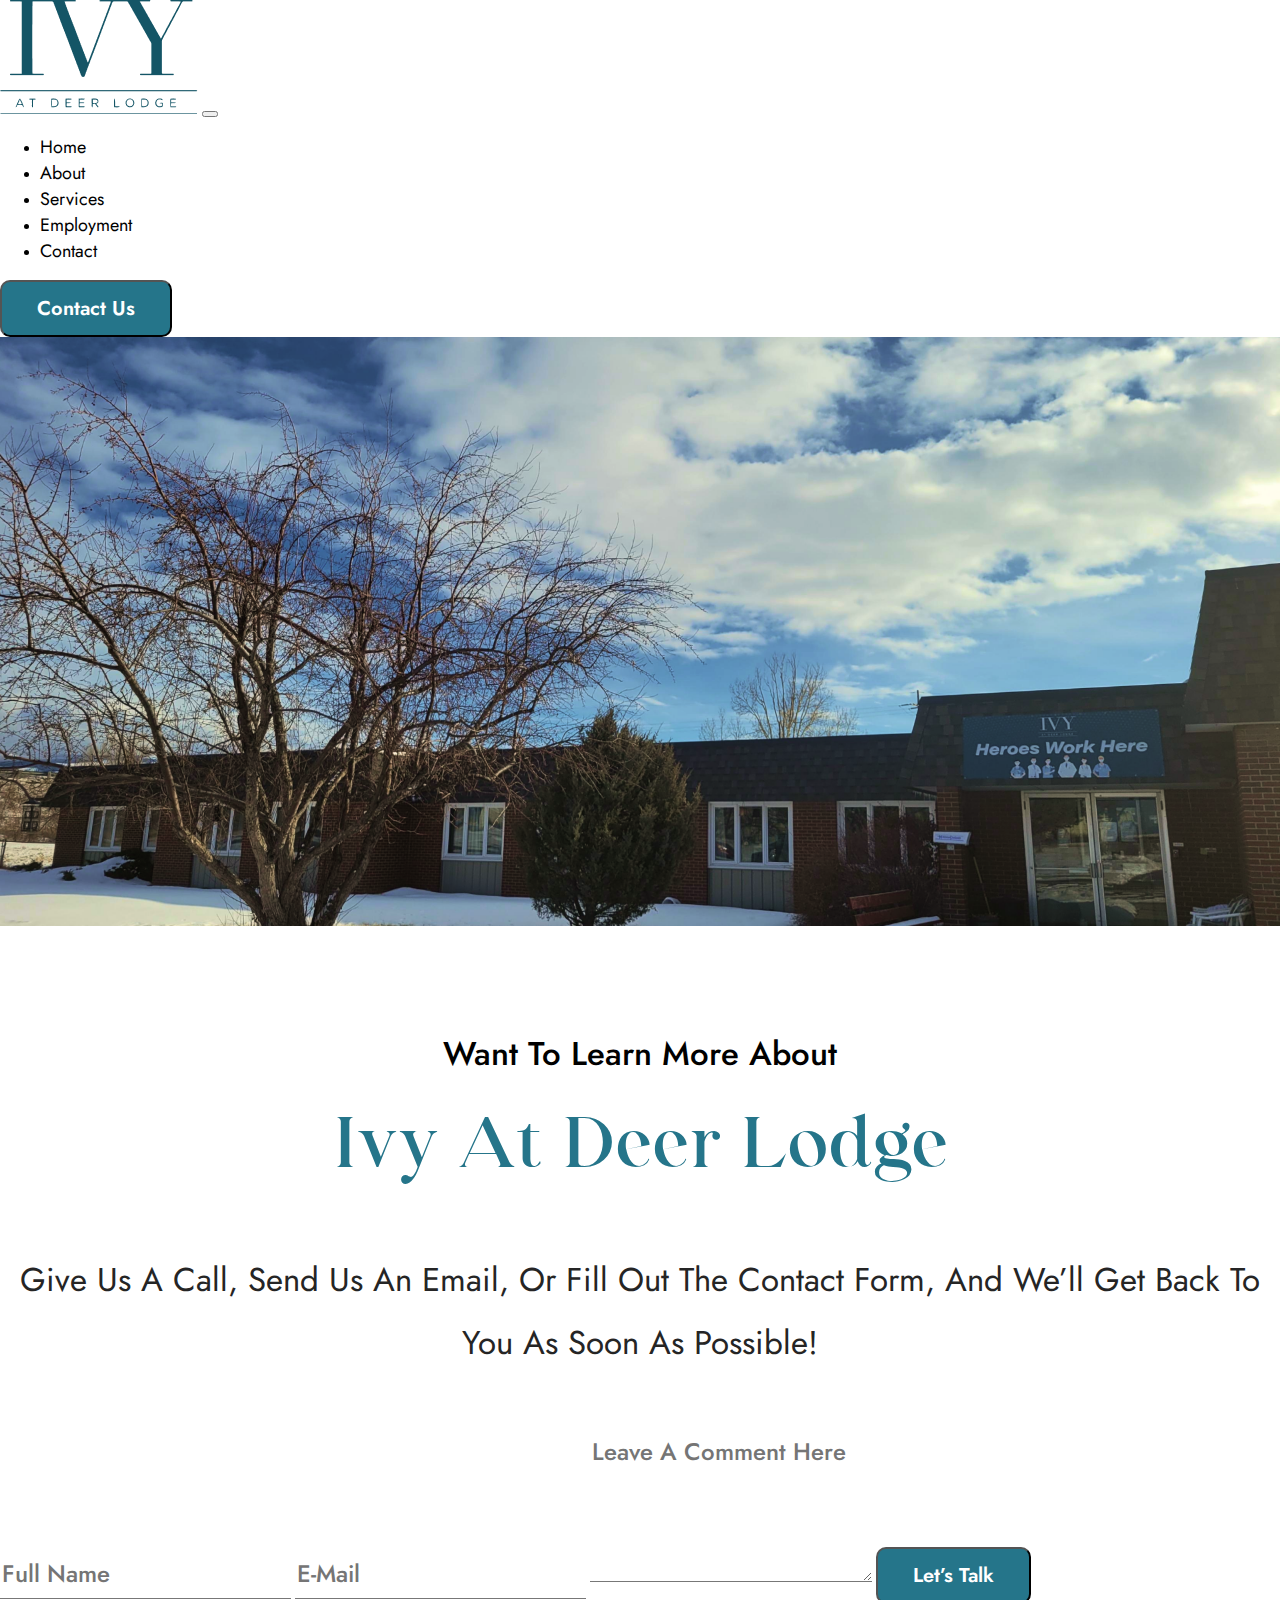
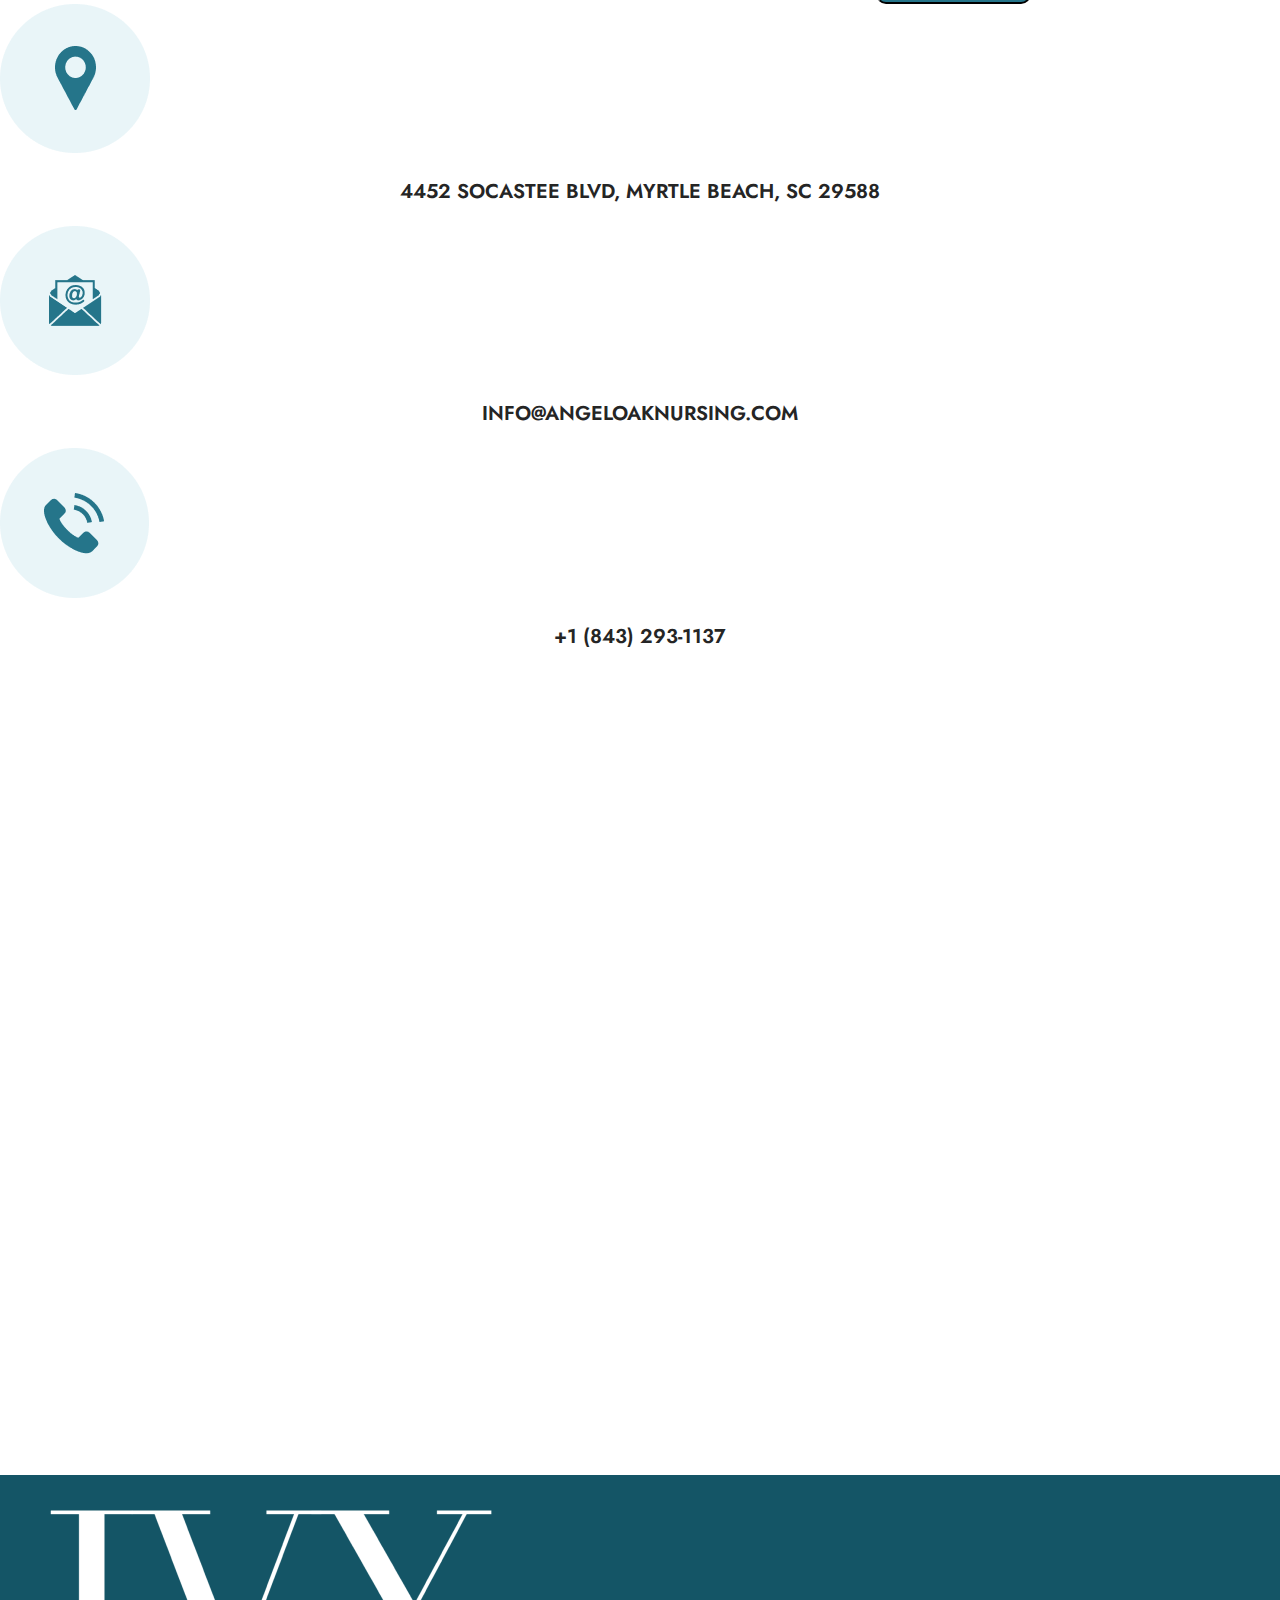
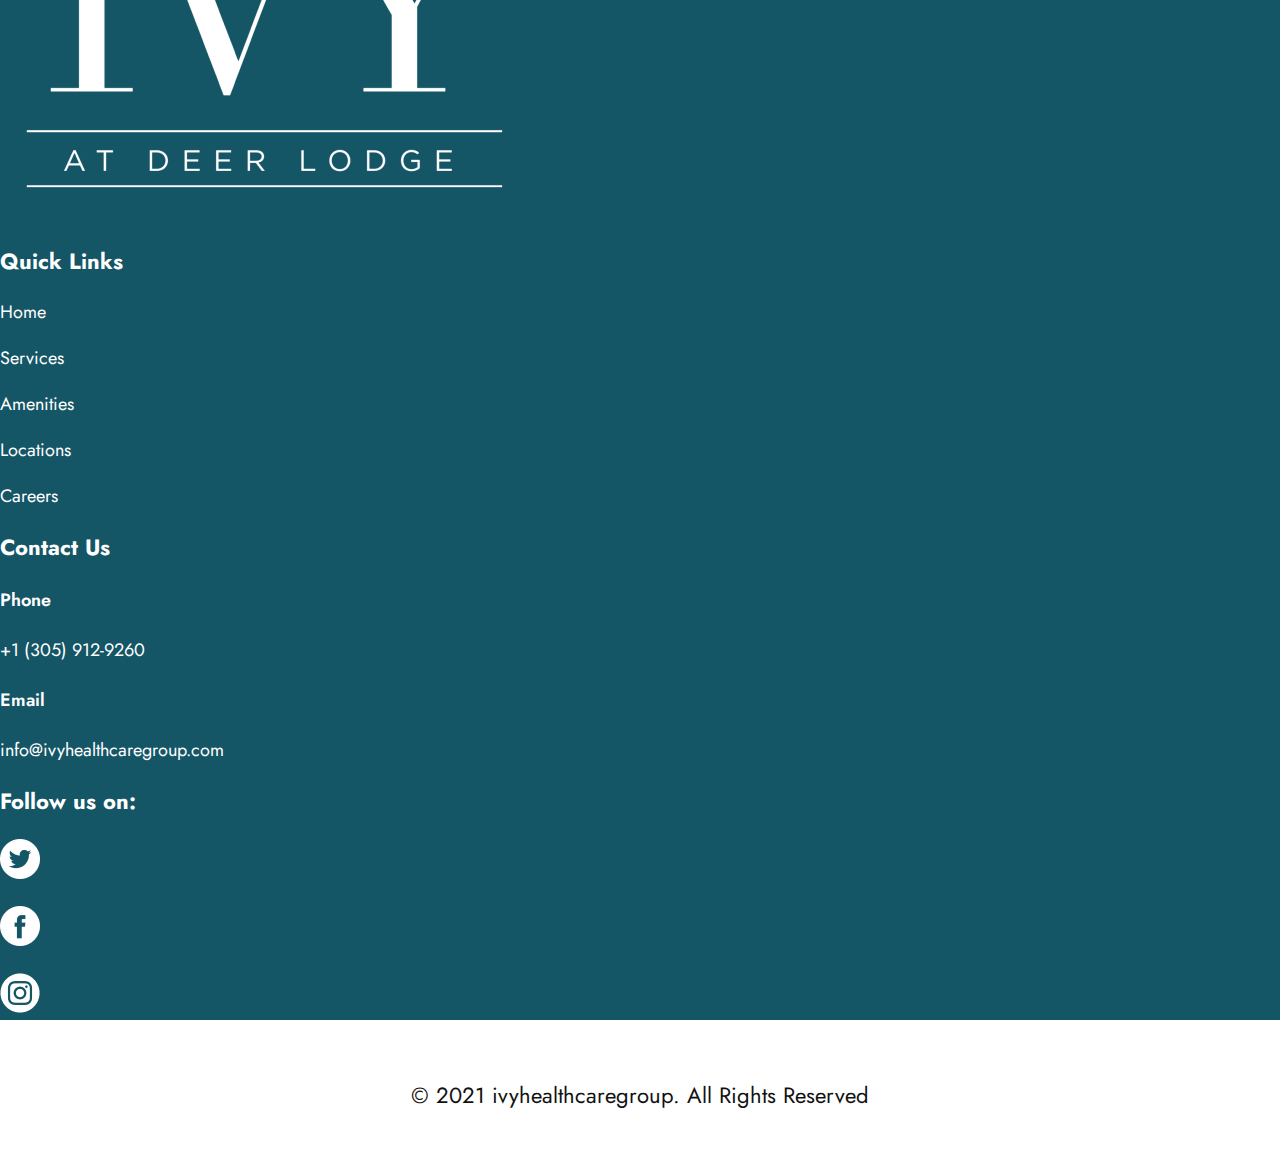
<file: contact.html>
<!doctype html>
<html lang="en">
  <head>
    <!-- Required meta tags -->
    <meta charset="utf-8">
    <meta name="viewport" content="width=device-width, initial-scale=1">
    <link rel="stylesheet" href="./css/style.css">
    <!-- Bootstrap CSS -->
    <link href="https://cdn.jsdelivr.net/npm/bootstrap@5.0.2/dist/css/bootstrap.min.css" rel="stylesheet" integrity="sha384-EVSTQN3/azprG1Anm3QDgpJLIm9Nao0Yz1ztcQTwFspd3yD65VohhpuuCOmLASjC" crossorigin="anonymous">

    <title>Hello, world!</title>
  </head>
  <body>
<!------------- Navbar Start  ------------>
<nav class="navbar navbar-expand-lg navbar-light">
    <div class="container">
      <a class="navbar-brand" href="#"><img src="./img/logo.png" class="img-fluid" alt=""></a>
      <button class="navbar-toggler" type="button" data-bs-toggle="collapse" data-bs-target="#navbarSupportedContent" aria-controls="navbarSupportedContent" aria-expanded="false" aria-label="Toggle navigation">
        <span class="navbar-toggler-icon"></span>
      </button>
      <div class="collapse navbar-collapse" id="navbarSupportedContent">
        <ul class="navbar-nav ms-auto me-5 mb-2 mb-lg-0">
          <li class="nav-item">
            <a class="nav-link " aria-current="page" href="./index.html">Home</a>
          </li>
          <li class="nav-item">
            <a class="nav-link" href="./about.html">About</a>
          </li>
          <li class="nav-item">
            <a class="nav-link" href="./service.html">Services</a>
          </li>
          <li class="nav-item">
            <a class="nav-link" href="./employment.html">Employment</a>
          </li>
          <li class="nav-item">
            <a class="nav-link active" href="#">Contact</a>
          </li>
        </ul>
      
        
          <button class="btn"  type="submit">Contact Us</button>
        
      </div>
    </div>
</nav>
<!------------- Navbar End  ------------->
 <!---------- Contact Hero Section Start  -------------->
 <div class="container-fluid">
    <div class="row">
      <div class="col-md-12 abt-hero">
        <img src="./img/contact-hero.png" class="img-fluid" alt="" />
      </div>
    </div>
  </div>
  <!---------- Contact Hero Section End  -------------->
  <!----------- Contact Form Section Start  --------------->
  <div class="container">
    <div class="row cntct-sec justify-content-center mt-5">
        <div class="col-md-12 col-lg-8 text-center">
            <h3>Want To Learn More About</h3>
            <h2>Ivy at Deer Lodge </h2>
            <p>Give us a call, send us an email, or fill out the contact form,  and we’ll get back to you as soon as possible!</p>
            <input type="email" class="form-control" placeholder="Full Name">
            <input type="email" class="form-control" placeholder="E-Mail">
            <textarea class="form-control" placeholder="Leave a comment here" id="floatingTextarea2" style="height: 150px"></textarea>
            <button class="btn mt-5"  type="submit">Let’s Talk</button>
        </div>
    </div>
    <div class="row per-info justify-content-center mt-5">
        <div class="col-md-4 col-lg-2 text-center">
            <img src="./img/location.png" class="img-fluid" alt="">
            <p>4452 Socastee Blvd, Myrtle Beach, SC 29588</p>
        </div>
        <div class="col-md-1"></div>
        <div class="col-md-4 col-lg-2 text-center">
            <img src="./img/mail.png" class="img-fluid ms-0 ms-md-5 ms-lg-0" alt="">
            <p>info@angeloaknursing.com</p>
        </div>
        <div class="col-md-1"></div>
        <div class="col-md-4 col-lg-2 text-center">
            <img src="./img/phone.png" class="img-fluid" alt="">
            <p>+1 (843) 293-1137</p>
        </div>
    </div>
    <div class="row justify-content-center mt-5">
        <div class="col-md-12 col-lg-8 py-5">
            <iframe src="https://www.google.com/maps/embed?pb=!1m18!1m12!1m3!1d2822.7806761080233!2d-93.29138368446431!3d44.96844997909819!2m3!1f0!2f0!3f0!3m2!1i1024!2i768!4f13.1!3m3!1m2!1s0x52b32b6ee2c87c91%3A0xc20dff2748d2bd92!2sWalker+Art+Center!5e0!3m2!1sen!2sus!4v1514524647889" width="100%" height="700" frameborder="0" style="border:0" allowfullscreen></iframe>
        </div>
    </div>
  </div>
  <!----------- Contact Form Section End  --------------->
<!--------- Fotter Section Start  ------------->
<section class="footer py-5">
    <div class="container">
      <div class="row align-items-center">
        <div class="col-md-4 text-center" >
          <img src="./img/fot-logo.png" class="img-fluid" alt="">
        </div>
        <div class="col-md-2"></div>
        <div class="col-md-2 text-center text-md-start mt-5 mt-md-0">
          <ul>
            <li><h3>Quick Links</h3></li>
            <li><a href="">Home</a> </li>
            <li><a href="">Services</a> </li>
            <li><a href="">Amenities</a> </li>
            <li><a href="">Locations</a> </li>
            <li><a href="">Careers</a> </li>
          </ul>
        </div>
        <div class="col-md-1"></div>
        <div class="col-md-3 text-center text-md-start mt-5 mt-md-0">
          <h3>Contact Us</h3>
          <h4 class="mt-3">Phone</h4>
          <p>+1 (305) 912-9260</p>
          <h4>Email</h4>
          <p>info@ivyhealthcaregroup.com</p>
          <h3>Follow us on:</h3>
          <ul class="d-flex justify-content-center justify-content-md-start">
            <li><a href=""><img src="./img/twitter.png" class="me-3" alt=""></a></li>
            <li><a href=""><img src="./img/facebook.png" class="me-3" alt=""></a></li>
            <li><a href=""><img src="./img/insta.png" class="me-3" alt=""></a></li>
          </ul>
        </div>
      </div>
    </div>
  </section>
  <div class="container-fluid cpy-rt">
    <div class="row">
      <div class="col-md-12">
        <h4>© 2021 ivyhealthcaregroup. All Rights Reserved</h4>
      </div>
    </div>
  </div>
  <!--------- Fotter Section End  ------------->




    <!-- Optional JavaScript; choose one of the two! -->

    <!-- Option 1: Bootstrap Bundle with Popper -->
    <script src="https://cdn.jsdelivr.net/npm/bootstrap@5.0.2/dist/js/bootstrap.bundle.min.js" integrity="sha384-MrcW6ZMFYlzcLA8Nl+NtUVF0sA7MsXsP1UyJoMp4YLEuNSfAP+JcXn/tWtIaxVXM" crossorigin="anonymous"></script>

    <!-- Option 2: Separate Popper and Bootstrap JS -->
    <!--
    <script src="https://cdn.jsdelivr.net/npm/@popperjs/core@2.9.2/dist/umd/popper.min.js" integrity="sha384-IQsoLXl5PILFhosVNubq5LC7Qb9DXgDA9i+tQ8Zj3iwWAwPtgFTxbJ8NT4GN1R8p" crossorigin="anonymous"></script>
    <script src="https://cdn.jsdelivr.net/npm/bootstrap@5.0.2/dist/js/bootstrap.min.js" integrity="sha384-cVKIPhGWiC2Al4u+LWgxfKTRIcfu0JTxR+EQDz/bgldoEyl4H0zUF0QKbrJ0EcQF" crossorigin="anonymous"></script>
    -->
  </body>
</html>
</file>
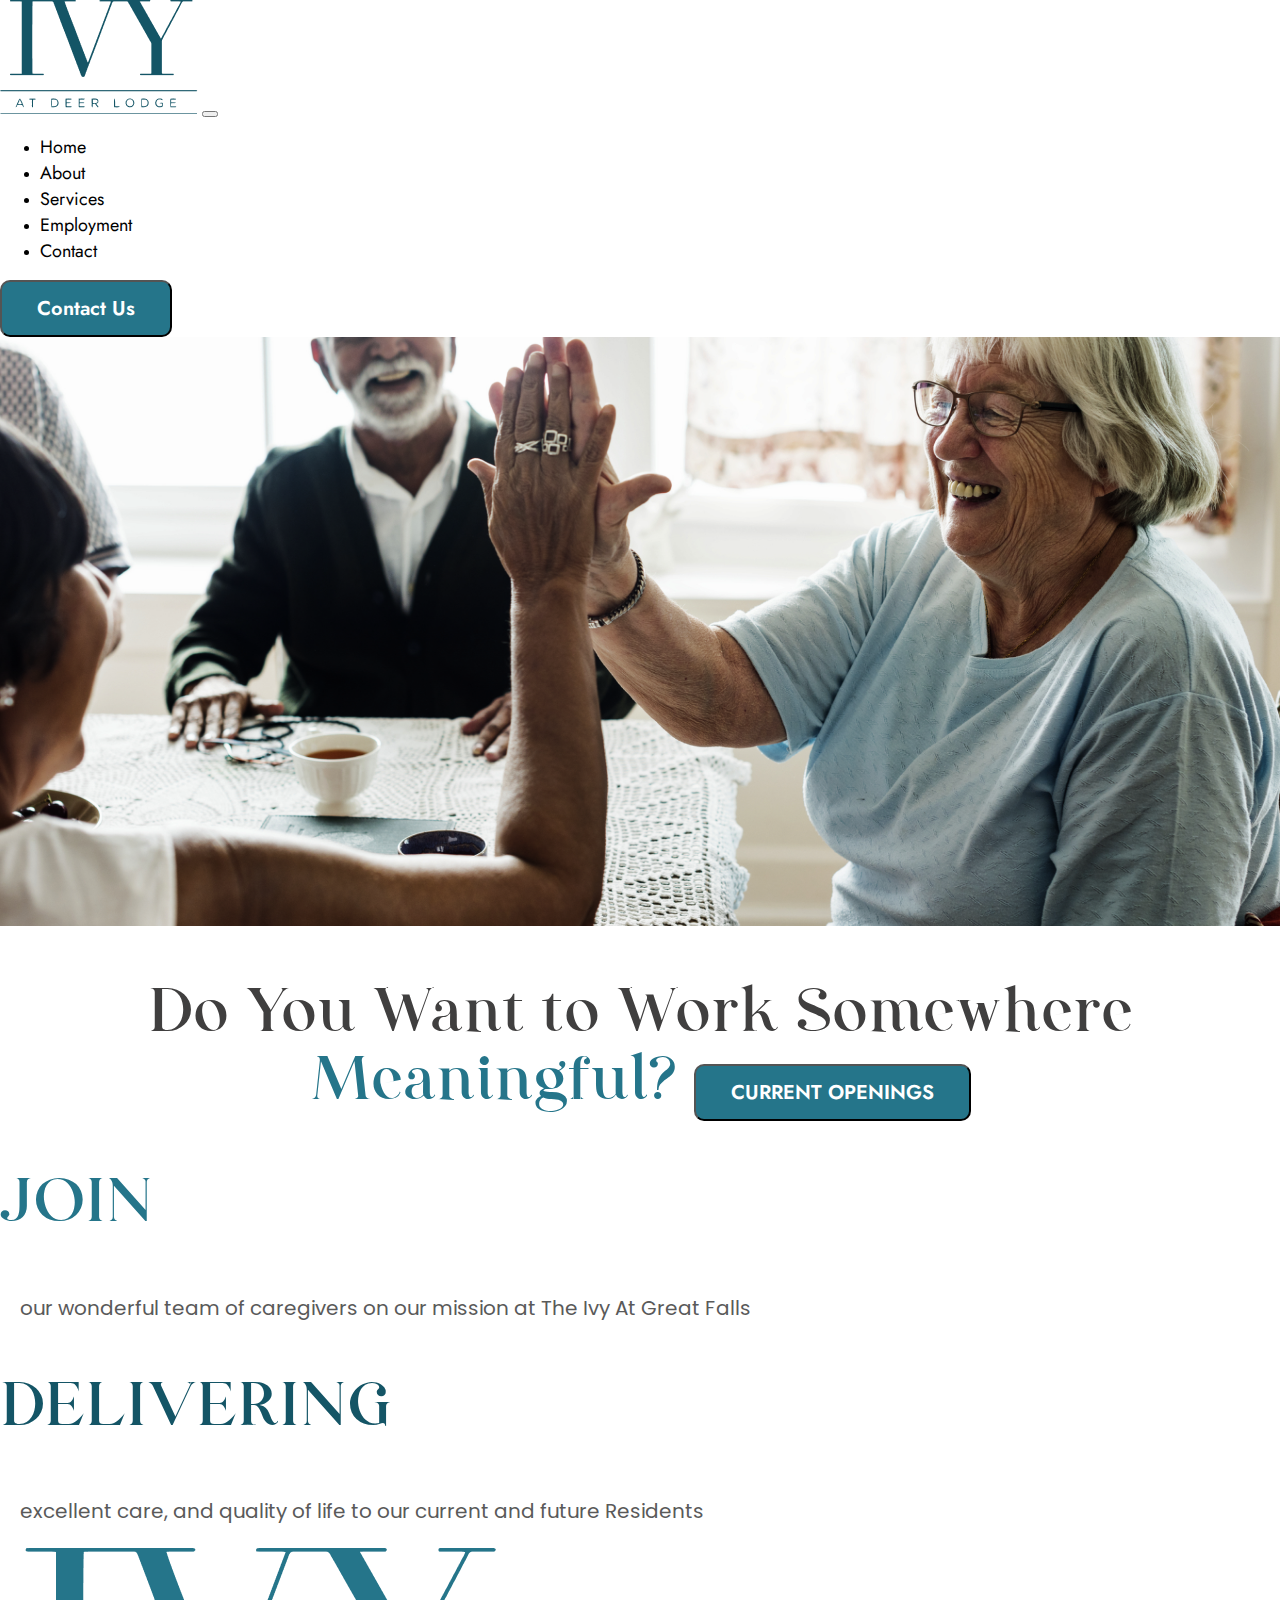
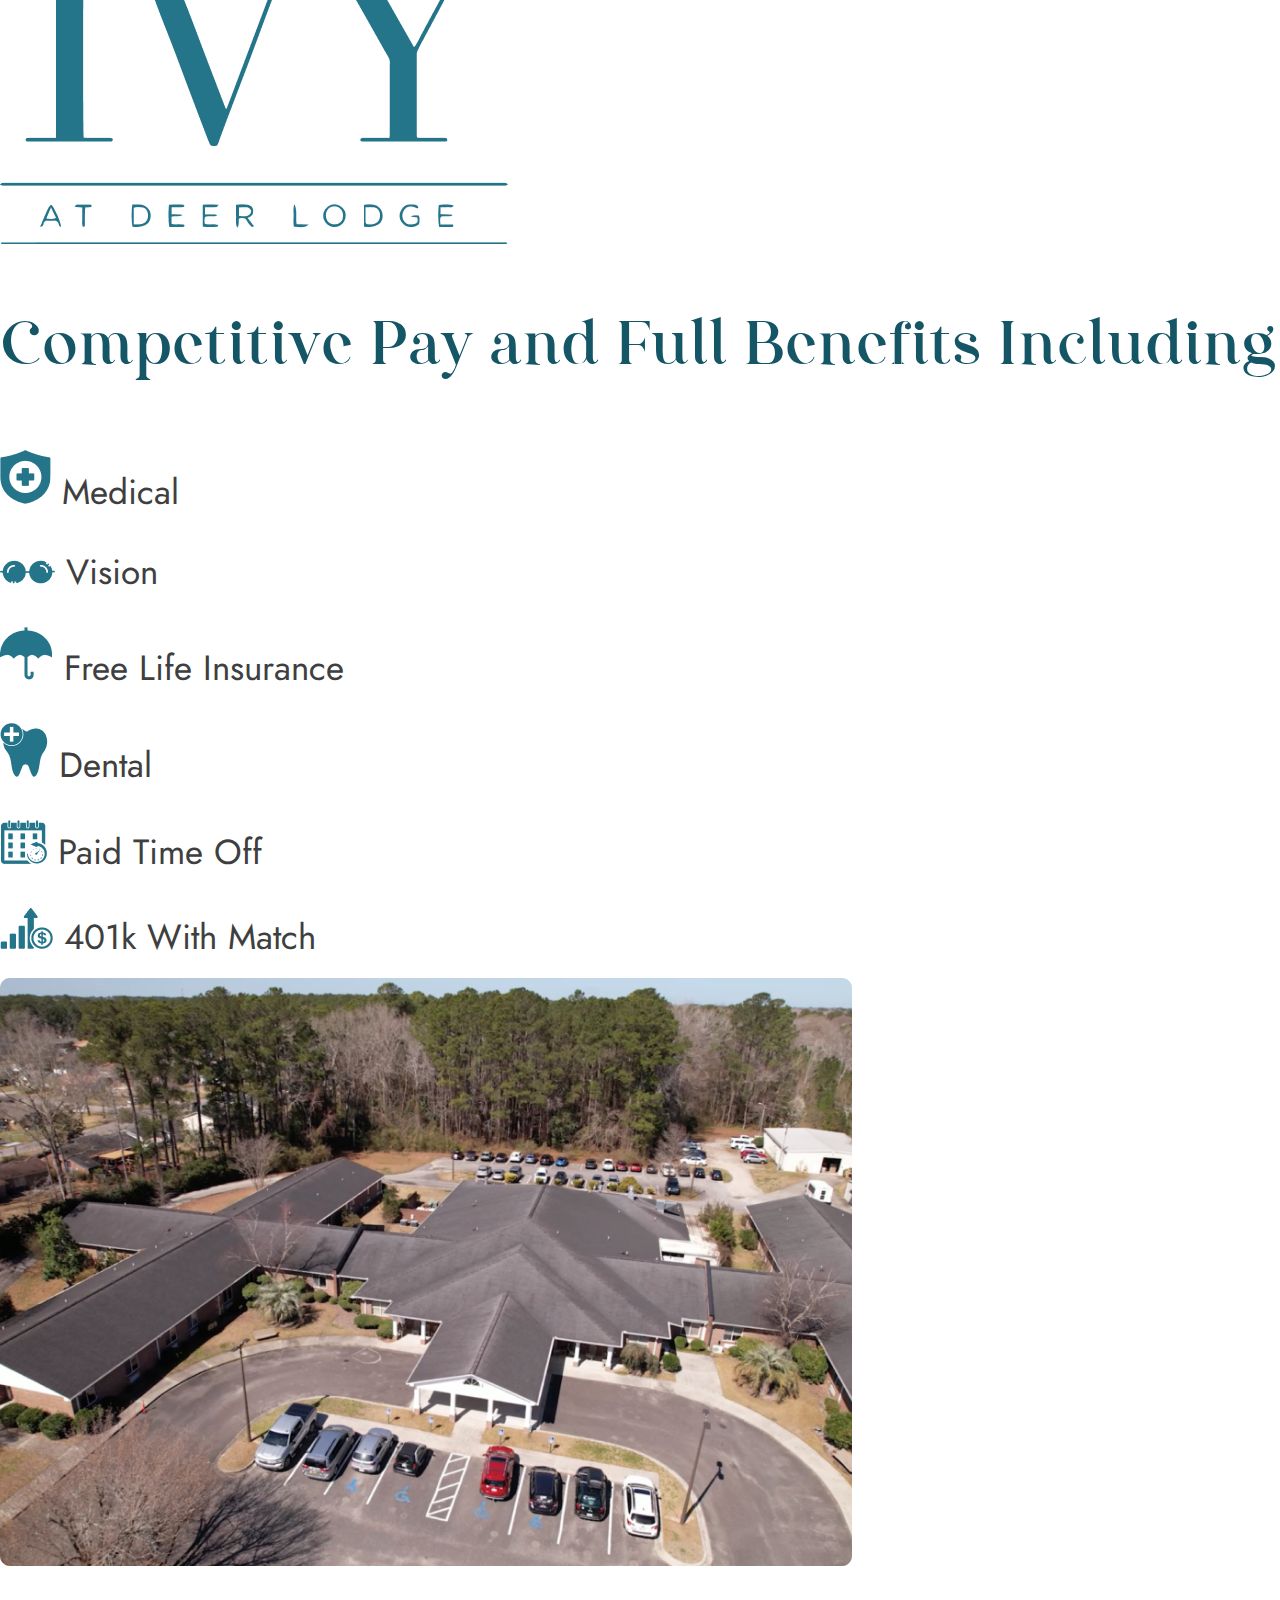
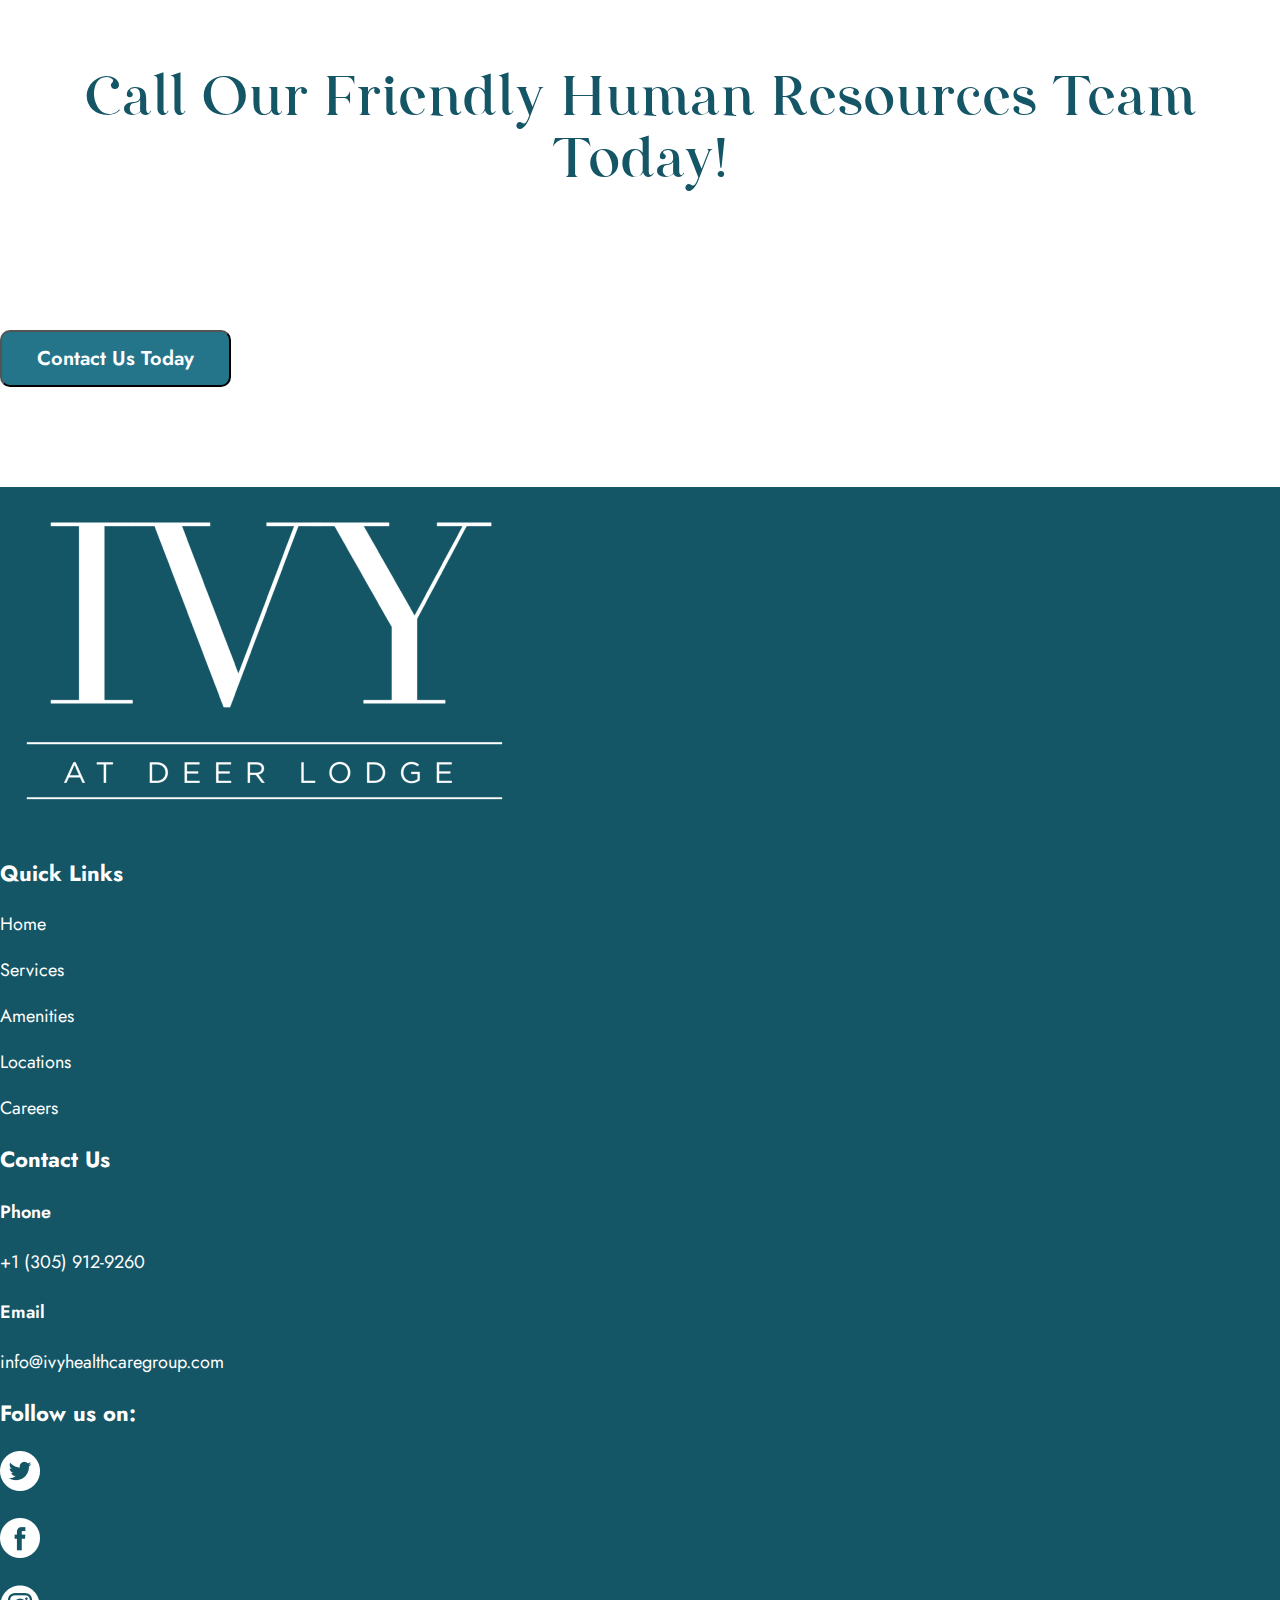
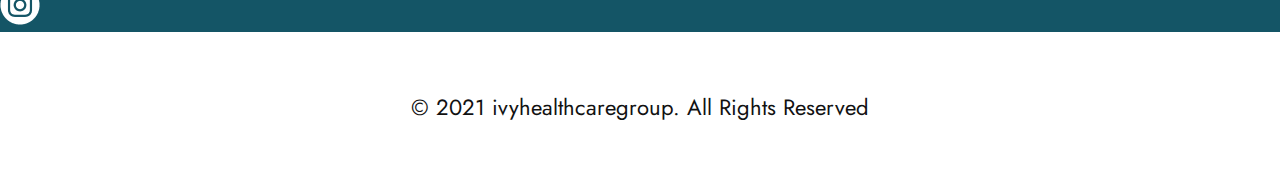
<file: employment.html>
<!doctype html>
<html lang="en">
  <head>
    <!-- Required meta tags -->
    <meta charset="utf-8">
    <meta name="viewport" content="width=device-width, initial-scale=1">
<link rel="stylesheet" href="./css/style.css">
    <!-- Bootstrap CSS -->
    <link href="https://cdn.jsdelivr.net/npm/bootstrap@5.0.2/dist/css/bootstrap.min.css" rel="stylesheet" integrity="sha384-EVSTQN3/azprG1Anm3QDgpJLIm9Nao0Yz1ztcQTwFspd3yD65VohhpuuCOmLASjC" crossorigin="anonymous">

    <title>Hello, world!</title>
  </head>
  <body>
   <!------------- Navbar Start  ------------>
<nav class="navbar navbar-expand-lg navbar-light">
    <div class="container">
      <a class="navbar-brand" href="#"><img src="./img/logo.png" class="img-fluid" alt=""></a>
      <button class="navbar-toggler" type="button" data-bs-toggle="collapse" data-bs-target="#navbarSupportedContent" aria-controls="navbarSupportedContent" aria-expanded="false" aria-label="Toggle navigation">
        <span class="navbar-toggler-icon"></span>
      </button>
      <div class="collapse navbar-collapse" id="navbarSupportedContent">
        <ul class="navbar-nav ms-auto me-5 mb-2 mb-lg-0">
          <li class="nav-item">
            <a class="nav-link " aria-current="page" href="./index.html">Home</a>
          </li>
          <li class="nav-item">
            <a class="nav-link" href="./about.html">About</a>
          </li>
          <li class="nav-item">
            <a class="nav-link" href="./service.html">Services</a>
          </li>
          <li class="nav-item">
            <a class="nav-link active" href="#">Employment</a>
          </li>
          <li class="nav-item">
            <a class="nav-link" href="./contact.html">Contact</a>
          </li>
        </ul>
      
        
          <button class="btn"  type="submit">Contact Us</button>
        
      </div>
    </div>
</nav>
<!------------- Navbar End  ------------->
 <!---------- Employ Hero Section Start  -------------->
 <div class="container-fluid">
    <div class="row">
      <div class="col-md-12 abt-hero">
        <img src="./img/empl-hero.png" class="img-fluid" alt="" />
      </div>
    </div>
    <div class="row justify-content-center empl-head mt-5">
        <div class="col-md-10 col-lg-7">
            <h2>Do You Want to Work Somewhere <span> Meaningful?</span>  <button class="btn"  type="submit">CURRENT OPENINGS</button> </h2>
        </div>
    </div>
  </div>
  <div class="container">
    <div class="row empl-head1 align-items-center mt-5">
        <div class="col-md-3"></div>
        <div class="col-md-8 col-lg-5 d-flex flex-column flex-md-row justify-content-center justify-content-md-center text-center text-md-start">
            <h2>JOIN </h2>
            <p>our wonderful team of caregivers on our mission 
                at The Ivy At Great Falls</p>
        </div>
        <div class="col-md-4"></div>
    </div>
    <div class="row empl-head2 align-items-center mt-5">
        <div class="col-md-3"></div>
        <div class="col-md-12 col-lg-6 d-flex flex-column flex-md-row justify-content-center justify-content-md-center text-center text-md-start">
            <h2>DELIVERING </h2>
            <p>excellent care, and quality of life to our current and future Residents</p>
        </div>
        <div class="col-md-3"></div>
    </div>
    <div class="row justify-content-center mt-5">
        <div class="col-md-4 text-center">
            <img src="./img/Group.png" class="img-fluid" alt="">
        </div>
    </div>
  </div>
  <!---------- Employ Hero Section End  -------------->
  <!---------- Employ Benifits Section Start  -------------->
  <div class="container mt-5">
    <div class="row py-5 bnft-sec align-items-center">
        <div class="col-md-6">
            <h2>Competitive Pay and Full Benefits Including</h2>
            <div class="row mt-5">
                <div class="col-md-12 col-lg-6">
                    <ul>
                        <li><img src="./img/med.png" class="img-fluid" alt=""> Medical </li>
                        <li><img src="./img/vison.png" class="img-fluid" alt=""> Vision </li>
                        <li><img src="./img/life.png" class="img-fluid" alt=""> Free Life Insurance </li>
                    </ul>
                </div>
                <div class="col-md-12 col-lg-6">
                    <ul>
                        <li><img src="./img/dental.png" class="img-fluid" alt=""> Dental </li>
                        <li><img src="./img/time.png" class="img-fluid" alt=""> Paid Time Off </li>
                        <li><img src="./img/match.png" class="img-fluid" alt=""> 401k With Match </li>
                    </ul>
                </div>
            </div>
        </div>
        <div class="col-md-6">
            <img src="./img/bnft.png" class="img-fluid" alt="">
        </div>
    </div>
    <div class="row my-5 fb-sec align-items-center justify-content-center">
        <div class="col-md-9">
          <h2 style="color: #145566;">Call Our Friendly Human Resources Team Today!</h2>
        </div>
    <div class="col-md-3 col-lg-2 text-center text-md-start">
      <button class="btn"  type="submit">Contact Us Today</button>
    </div>
      </div>
  </div>
  <!---------- Employ Benifits Section End  -------------->

<!--------- Fotter Section Start  ------------->
<section class="footer py-5">
    <div class="container">
      <div class="row align-items-center">
        <div class="col-md-4 text-center" >
          <img src="./img/fot-logo.png" class="img-fluid" alt="">
        </div>
        <div class="col-md-2"></div>
        <div class="col-md-2 text-center text-md-start mt-5 mt-md-0">
          <ul>
            <li><h3>Quick Links</h3></li>
            <li><a href="">Home</a> </li>
            <li><a href="">Services</a> </li>
            <li><a href="">Amenities</a> </li>
            <li><a href="">Locations</a> </li>
            <li><a href="">Careers</a> </li>
          </ul>
        </div>
        <div class="col-md-1"></div>
        <div class="col-md-3 text-center text-md-start mt-5 mt-md-0">
          <h3>Contact Us</h3>
          <h4 class="mt-3">Phone</h4>
          <p>+1 (305) 912-9260</p>
          <h4>Email</h4>
          <p>info@ivyhealthcaregroup.com</p>
          <h3>Follow us on:</h3>
          <ul class="d-flex justify-content-center justify-content-md-start">
            <li><a href=""><img src="./img/twitter.png" class="me-3" alt=""></a></li>
            <li><a href=""><img src="./img/facebook.png" class="me-3" alt=""></a></li>
            <li><a href=""><img src="./img/insta.png" class="me-3" alt=""></a></li>
          </ul>
        </div>
      </div>
    </div>
  </section>
  <div class="container-fluid cpy-rt">
    <div class="row">
      <div class="col-md-12">
        <h4>© 2021 ivyhealthcaregroup. All Rights Reserved</h4>
      </div>
    </div>
  </div>
  <!--------- Fotter Section End  ------------->

    <!-- Optional JavaScript; choose one of the two! -->

    <!-- Option 1: Bootstrap Bundle with Popper -->
    <script src="https://cdn.jsdelivr.net/npm/bootstrap@5.0.2/dist/js/bootstrap.bundle.min.js" integrity="sha384-MrcW6ZMFYlzcLA8Nl+NtUVF0sA7MsXsP1UyJoMp4YLEuNSfAP+JcXn/tWtIaxVXM" crossorigin="anonymous"></script>

    <!-- Option 2: Separate Popper and Bootstrap JS -->
    <!--
    <script src="https://cdn.jsdelivr.net/npm/@popperjs/core@2.9.2/dist/umd/popper.min.js" integrity="sha384-IQsoLXl5PILFhosVNubq5LC7Qb9DXgDA9i+tQ8Zj3iwWAwPtgFTxbJ8NT4GN1R8p" crossorigin="anonymous"></script>
    <script src="https://cdn.jsdelivr.net/npm/bootstrap@5.0.2/dist/js/bootstrap.min.js" integrity="sha384-cVKIPhGWiC2Al4u+LWgxfKTRIcfu0JTxR+EQDz/bgldoEyl4H0zUF0QKbrJ0EcQF" crossorigin="anonymous"></script>
    -->
  </body>
</html>
</file>
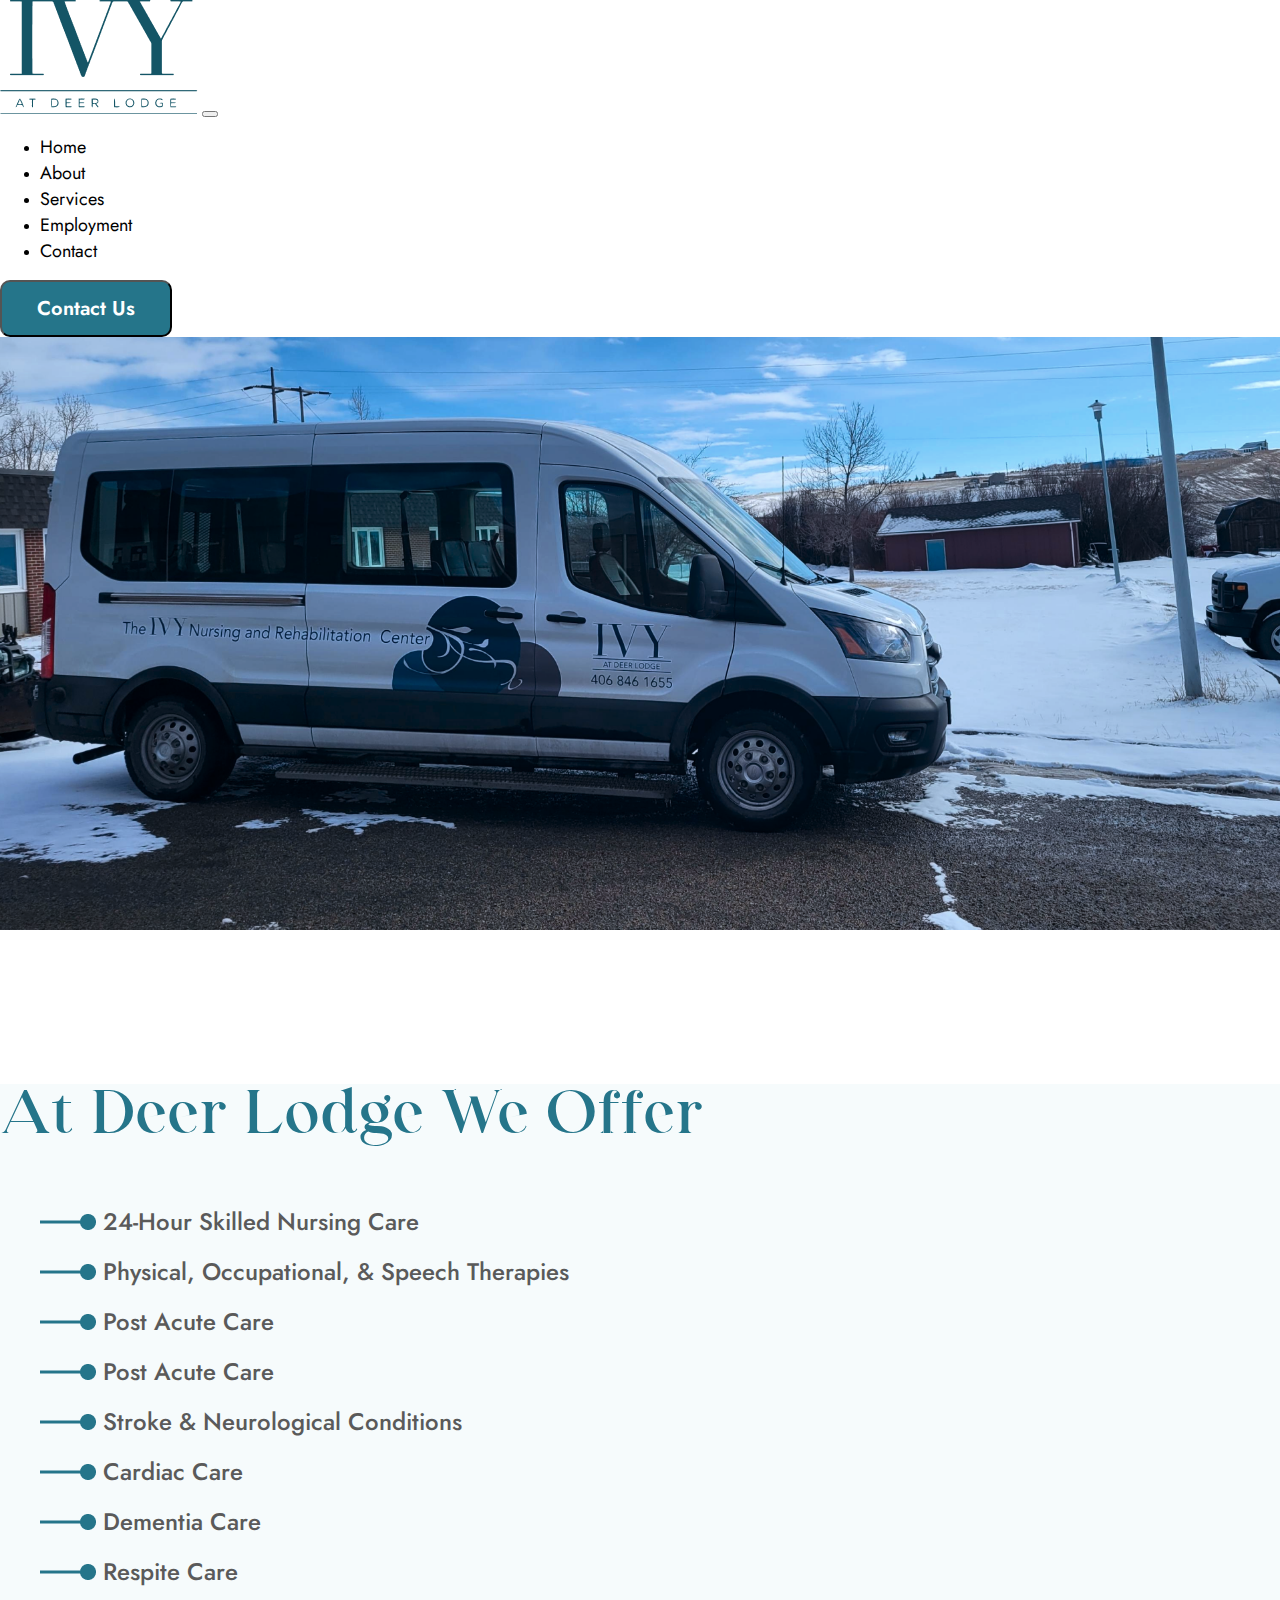
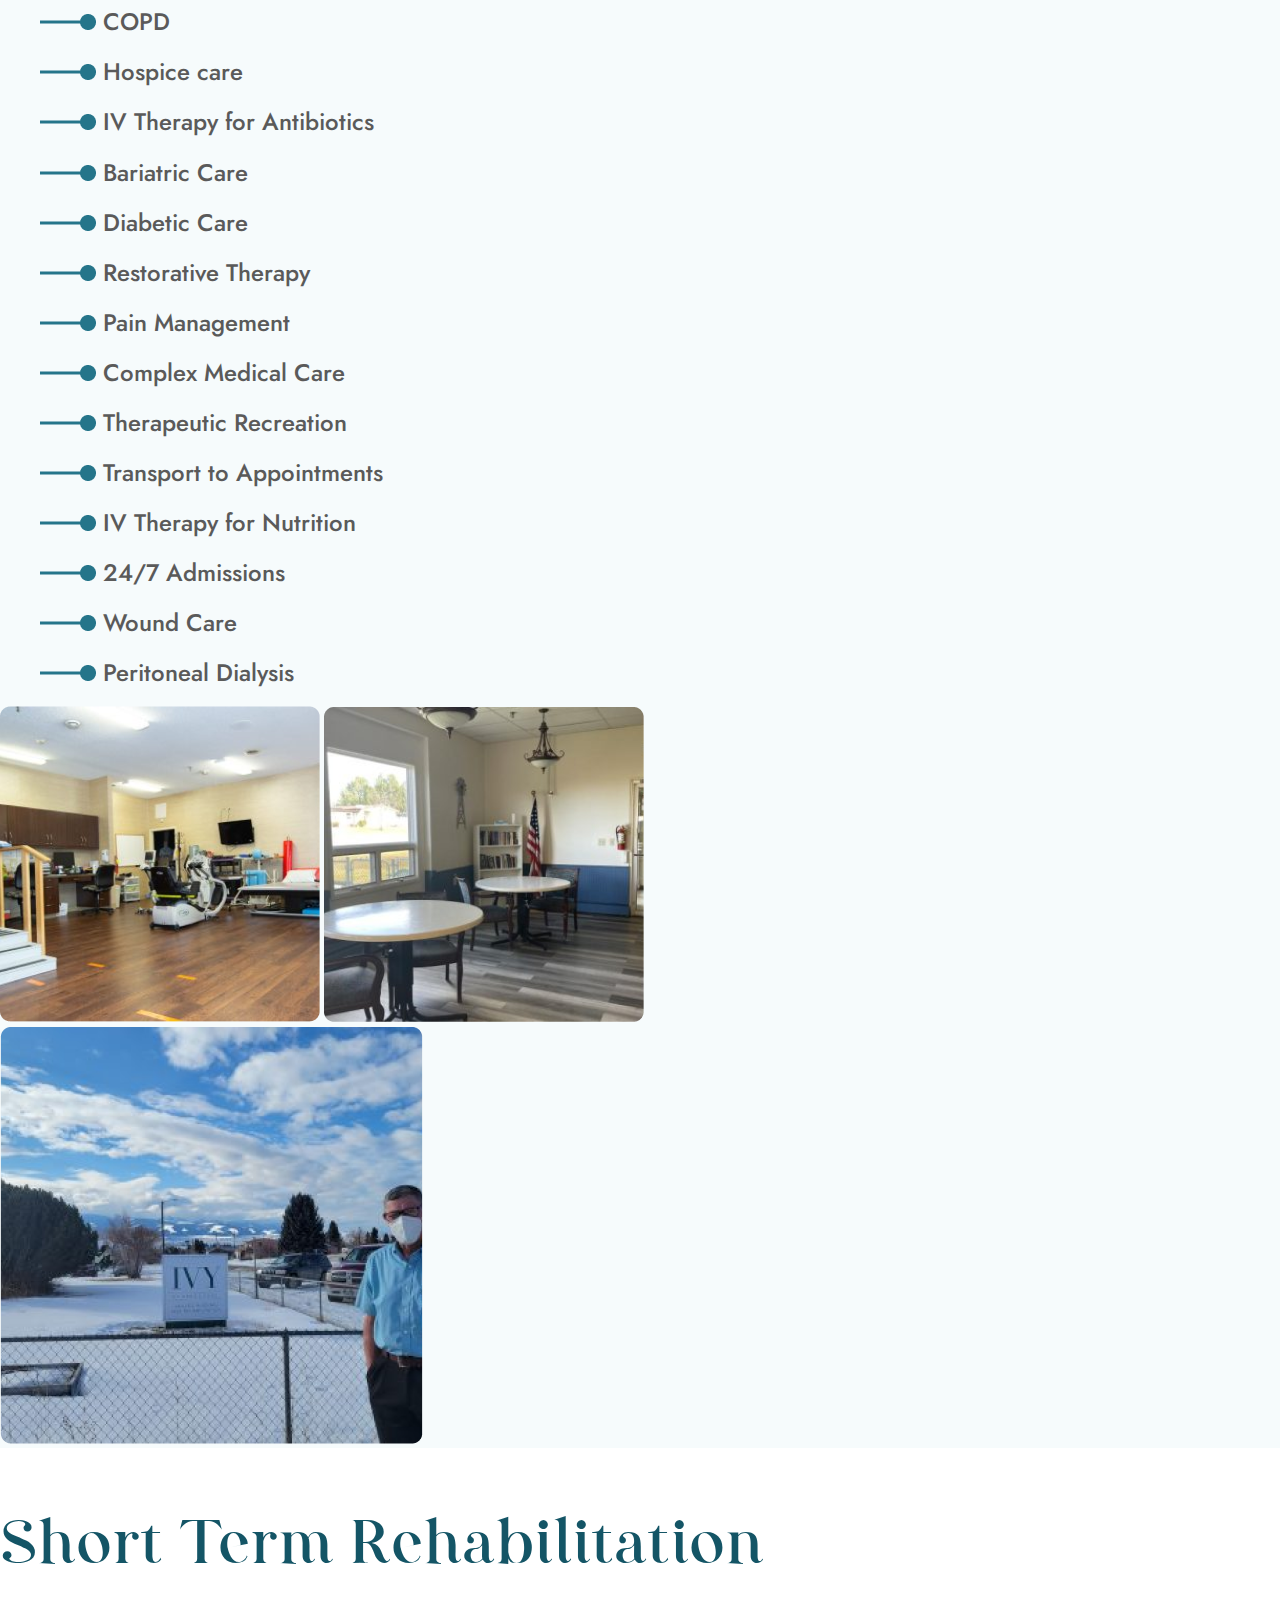
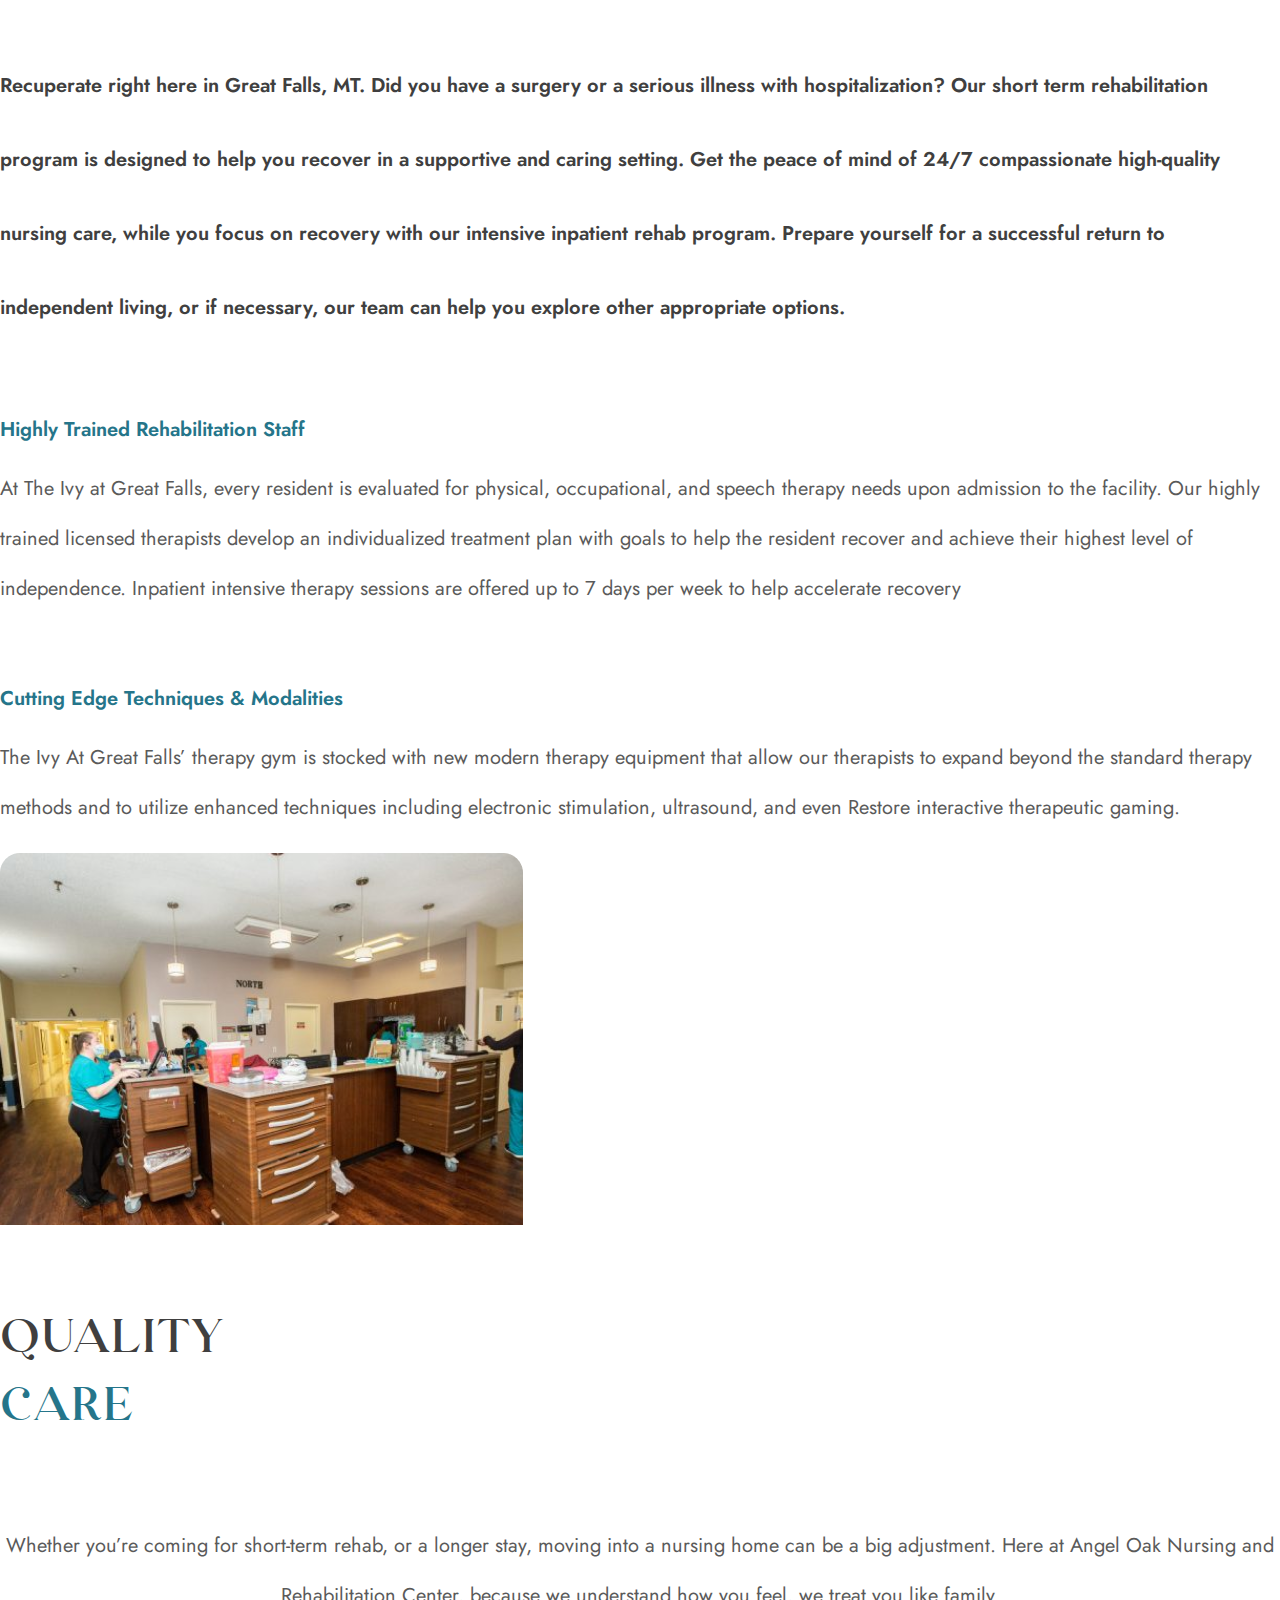
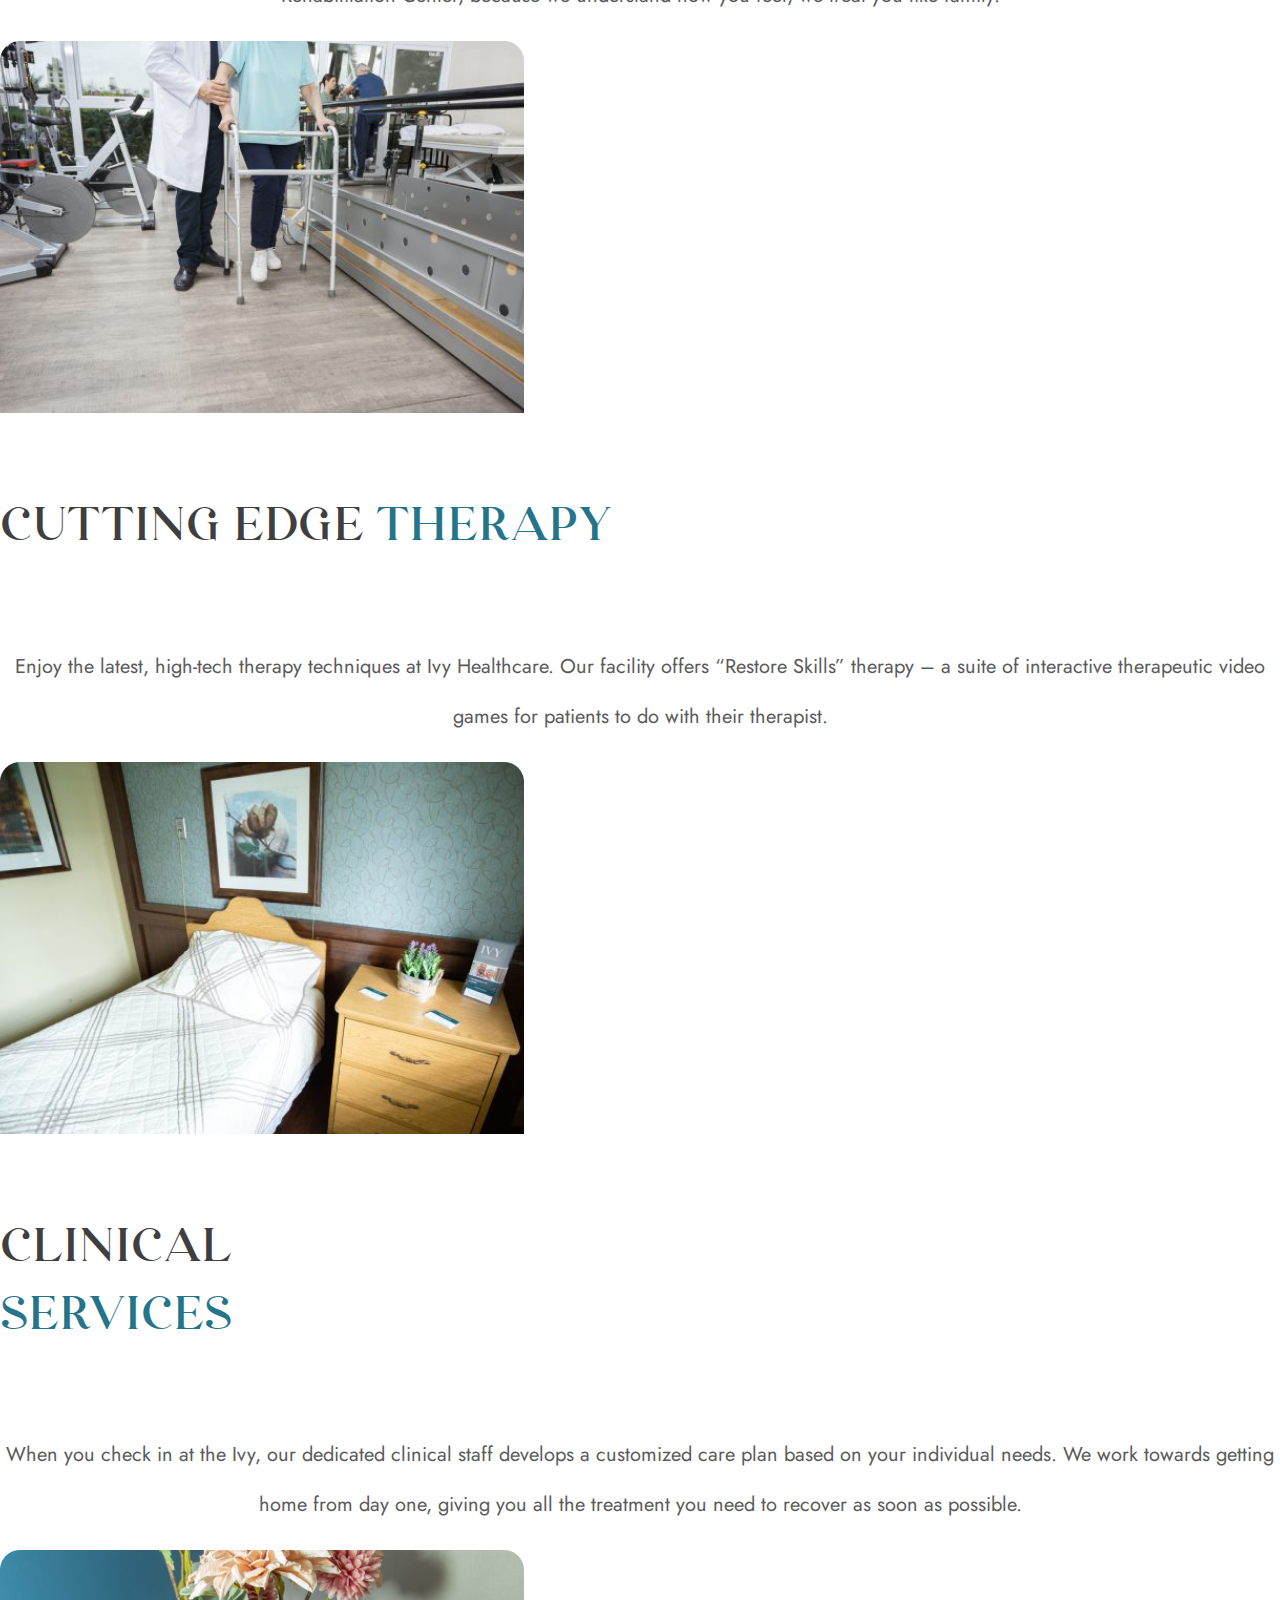
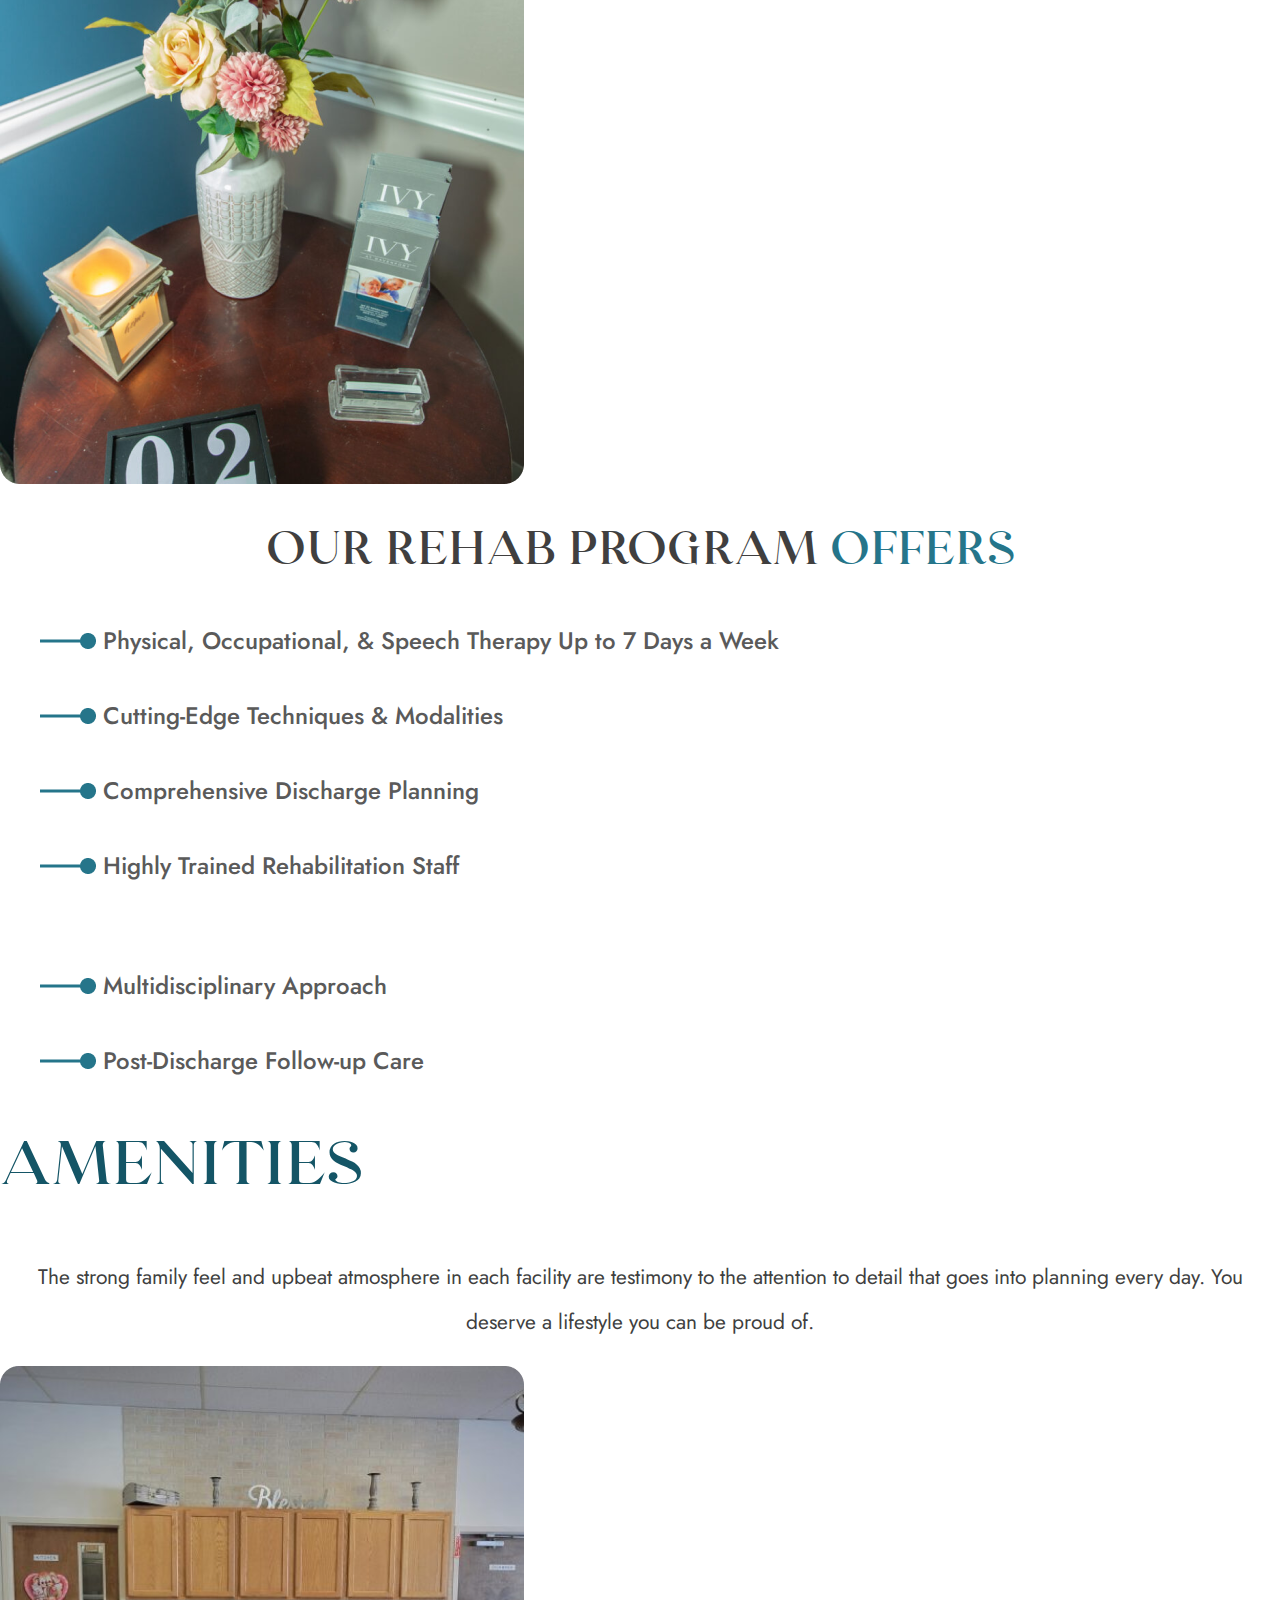
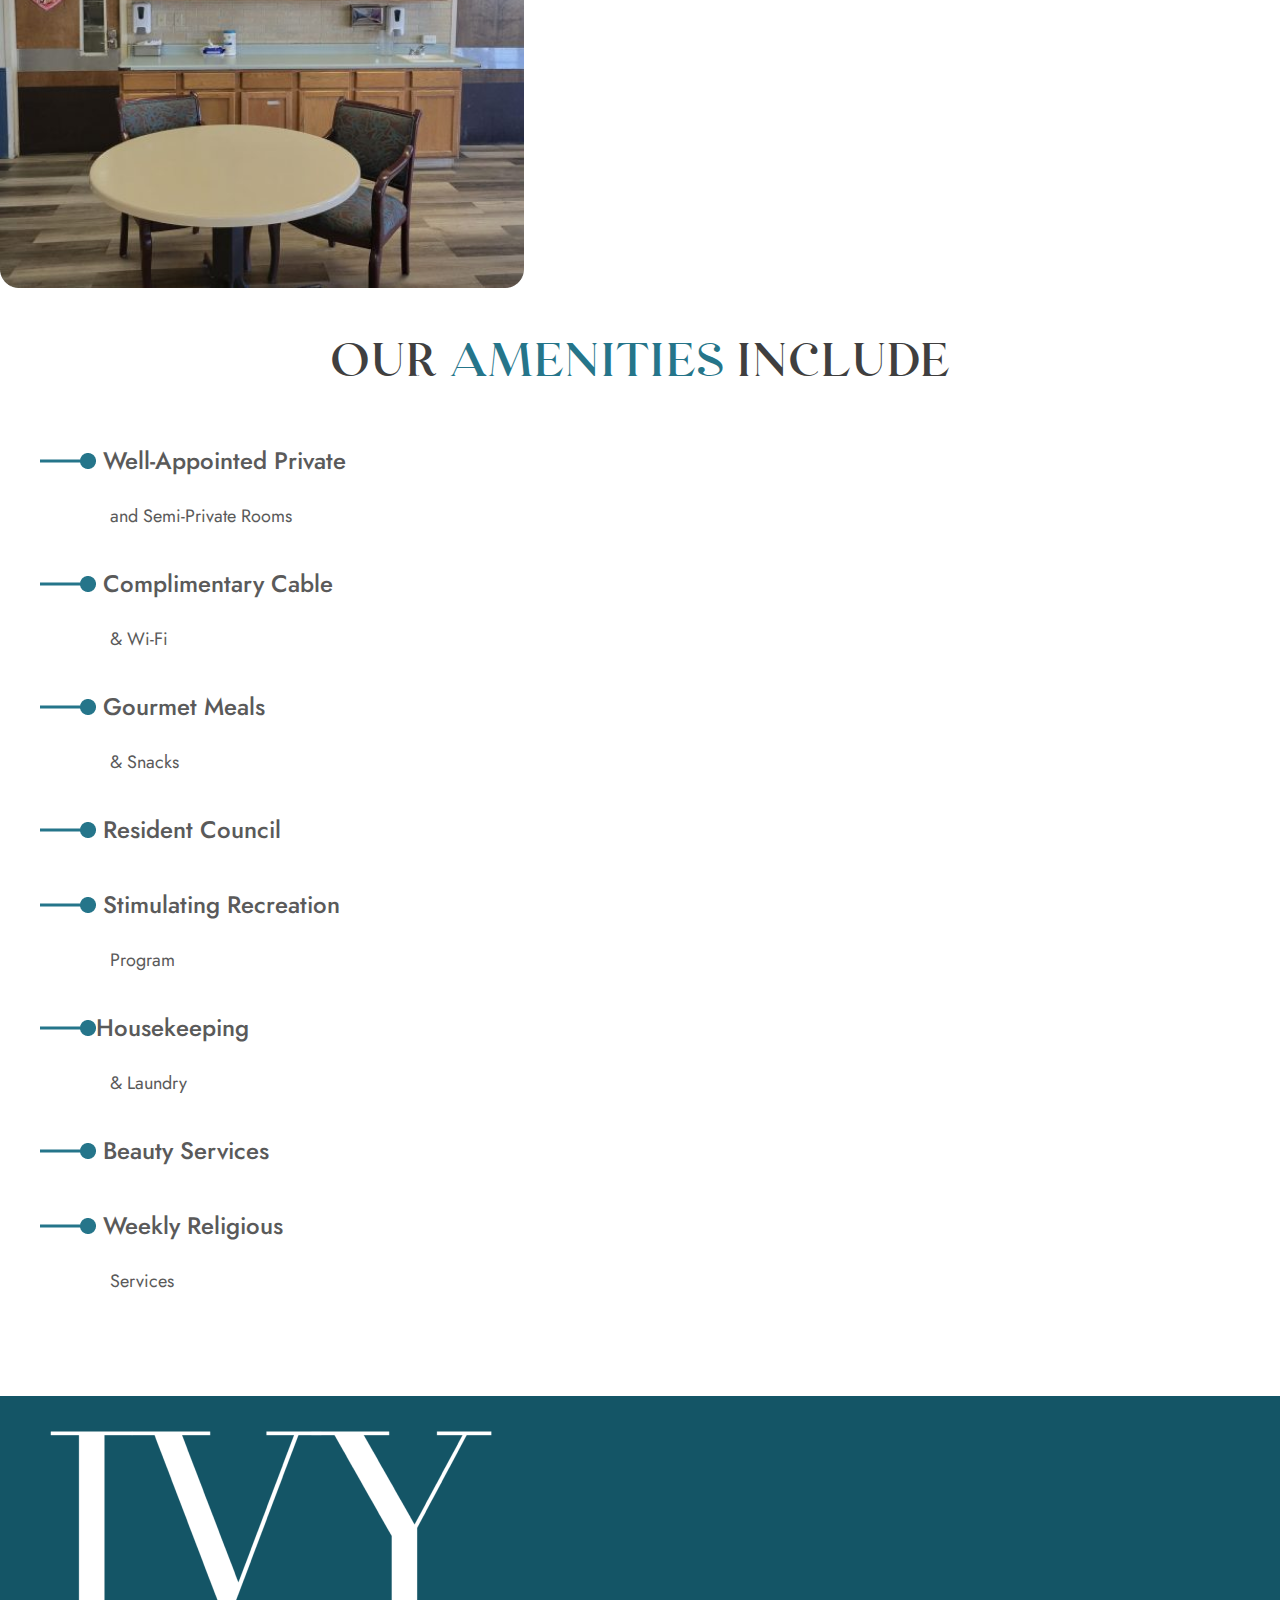
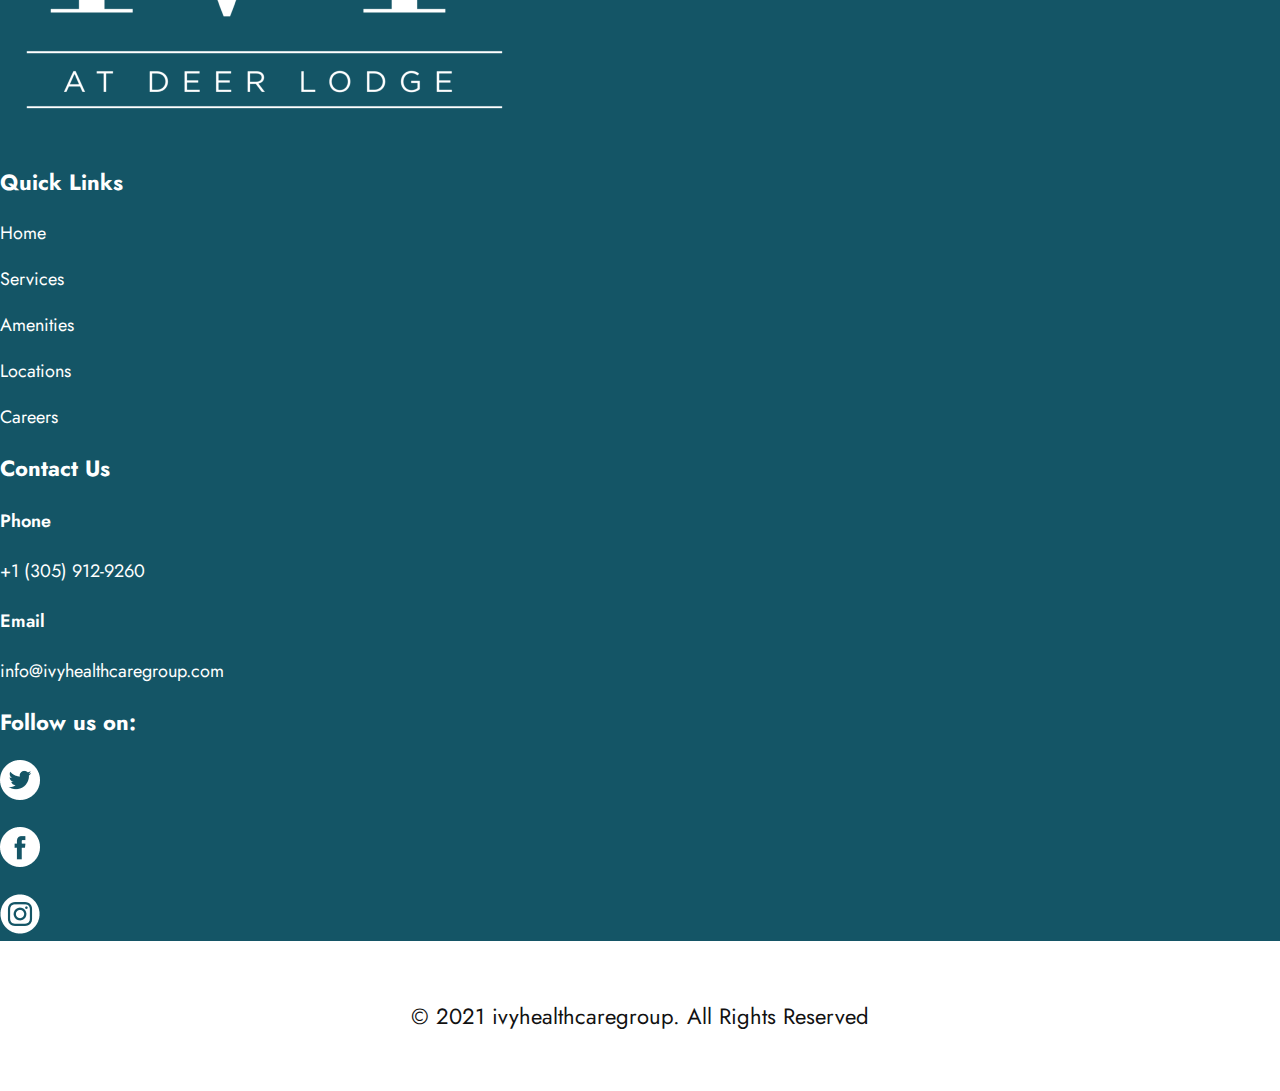
<file: service.html>
<!doctype html>
<html lang="en">
  <head>
    <!-- Required meta tags -->
    <meta charset="utf-8">
    <meta name="viewport" content="width=device-width, initial-scale=1">
    <link rel="stylesheet" href="./css/style.css">
    <!-- Bootstrap CSS -->
    <link href="https://cdn.jsdelivr.net/npm/bootstrap@5.0.2/dist/css/bootstrap.min.css" rel="stylesheet" integrity="sha384-EVSTQN3/azprG1Anm3QDgpJLIm9Nao0Yz1ztcQTwFspd3yD65VohhpuuCOmLASjC" crossorigin="anonymous">

    <title>Hello, world!</title>
  </head>
  <body>
    <!------------- Navbar Start  ------------>
<nav class="navbar navbar-expand-lg navbar-light">
    <div class="container">
      <a class="navbar-brand" href="#"><img src="./img/logo.png" class="img-fluid" alt=""></a>
      <button class="navbar-toggler" type="button" data-bs-toggle="collapse" data-bs-target="#navbarSupportedContent" aria-controls="navbarSupportedContent" aria-expanded="false" aria-label="Toggle navigation">
        <span class="navbar-toggler-icon"></span>
      </button>
      <div class="collapse navbar-collapse" id="navbarSupportedContent">
        <ul class="navbar-nav ms-auto me-5 mb-2 mb-lg-0">
          <li class="nav-item">
            <a class="nav-link " aria-current="page" href="./index.html">Home</a>
          </li>
          <li class="nav-item">
            <a class="nav-link" href="./about.html">About</a>
          </li>
          <li class="nav-item">
            <a class="nav-link active" href="#">Services</a>
          </li>
          <li class="nav-item">
            <a class="nav-link" href="./employment.html">Employment</a>
          </li>
          <li class="nav-item">
            <a class="nav-link" href="./contact.html">Contact</a>
          </li>
        </ul>
      
        
          <button class="btn"  type="submit">Contact Us</button>
        
      </div>
    </div>
  </nav>
<!------------- Navbar End  ------------->
 <!---------- Service Hero Section Start  -------------->
 <div class="container-fluid">
    <div class="row">
      <div class="col-md-12 abt-hero">
        <img src="./img/servic-hero.png" class="img-fluid" alt="" />
      </div>
    </div>
  </div>
  <!---------- Service Hero Section End  -------------->
  <!---------- Offer Section Start  -------------->
  <section class="offer-sec">
  <div class="container">
    <div class="row py-5">
        <div class="col-md-12  text-center">
            <h2 class="main-color">At Deer Lodge We Offer</h2>
        </div >
    </div>
    <div class="row align-items-center justify-content-center justify-content-lg-start">
    <div class="col-md-6 col-lg-4">
      <ul>
        <li><img src="./img/Line.png" alt=""> 24-Hour Skilled Nursing Care</li>
        <li><img src="./img/Line.png" alt=""> Physical, Occupational, & Speech Therapies</li>
        <li><img src="./img/Line.png" alt=""> Post Acute Care</li>
        <li><img src="./img/Line.png" alt=""> Post Acute Care</li>
        <li><img src="./img/Line.png" alt=""> Stroke & Neurological Conditions</li>
        <li><img src="./img/Line.png" alt=""> Cardiac Care</li>
        <li><img src="./img/Line.png" alt=""> Dementia Care</li>
        <li><img src="./img/Line.png" alt=""> Respite Care</li>
        <li><img src="./img/Line.png" alt=""> COPD</li>
        <li><img src="./img/Line.png" alt=""> Hospice care</li>
        <li><img src="./img/Line.png" alt=""> IV Therapy for Antibiotics</li>
      </ul>
    </div>
    <div class="col-md-6 col-lg-3">
      <ul>
        <li><img src="./img/Line.png" alt=""> Bariatric Care</li>
        <li><img src="./img/Line.png" alt=""> Diabetic Care</li>
        <li><img src="./img/Line.png" alt=""> Restorative Therapy</li>
        <li><img src="./img/Line.png" alt=""> Pain Management</li>
        <li><img src="./img/Line.png" alt=""> Complex Medical Care</li>
        <li><img src="./img/Line.png" alt=""> Therapeutic Recreation</li>
        <li><img src="./img/Line.png" alt=""> Transport to Appointments</li>
        <li><img src="./img/Line.png" alt=""> IV Therapy for Nutrition</li>
        <li><img src="./img/Line.png" alt=""> 24/7 Admissions</li>
        <li><img src="./img/Line.png" alt=""> Wound Care</li>
        <li><img src="./img/Line.png" alt=""> Peritoneal Dialysis</li>
      </ul>
    </div>
    <div class="col-md-4 col-lg-2 text-center text-md-start">
      <img src="./img/off1.png" class="img-fluid" alt="">
      <img src="./img/off2.png" class="img-fluid mt-5" alt="">
    </div>
    <div class="col-md-6 col-lg-3 ">
      <img src="./img/off3.png" class="img-fluid mt-5 mt-md-0" alt="">
    </div>
  </div>
  </div>
</section>
  <!---------- Offer Section End  -------------->
   <!---------- Rehab Section Start  -------------->
   <div class="container">
    <div class="row justify-content-center py-5">
        <div class="col-md-10 col-lg-8 text-center mt-5 team-sec">
            <h2>Short Term Rehabilitation</h2>
            <p>Recuperate right here in Great Falls, MT. Did you have a surgery or a serious illness with hospitalization? Our short term rehabilitation program is designed to help you recover in a supportive and caring setting. Get the peace of mind of 24/7 compassionate high-quality nursing care, while you focus on recovery with our intensive inpatient rehab program. Prepare yourself for a successful return to independent living, or if necessary, our team can help you explore other appropriate options.</p>
        </div>
    </div>
    <div class="row justify-content-center">
    <!-- <div class="col-md-2"></div> -->
    <div class="col-md-6 col-lg-3 rehab-crd text-center">
        <h3>Highly Trained Rehabilitation Staff</h3>
        <p>At The Ivy at Great Falls, every resident is evaluated for physical, occupational, and speech therapy needs upon admission to the facility. Our highly trained licensed therapists develop an individualized treatment plan with goals to help the resident recover and achieve their highest level of independence. Inpatient intensive therapy sessions are offered up to 7 days per week to help accelerate recovery</p>
    </div>
    <!-- <div class="col-md-2"></div> -->
    <div class="col-md-6 col-lg-3 rehab-crd text-center">
        <h3>Cutting Edge Techniques & Modalities</h3>
        <p>The Ivy At Great Falls’ therapy gym is stocked with new modern therapy equipment that allow our therapists to expand beyond the standard therapy methods and to utilize enhanced techniques including electronic stimulation, ultrasound, and even Restore interactive therapeutic gaming.</p>
    </div>
    <!-- <div class="col-md-2"></div> -->
</div>    
</div>
<!---------- Rehab Section End  -------------->
<!---------- Cards Section Start  -------------->
<div class="container mt-5 ">
  <div class="row py-5 justify-content-center">
    <div class="col-md-6 col-lg-4">
      <div class="card" style="width: 18rem;">
        <img src="./img/crd-1.png" class="card-img-top" alt="...">
        <div class="card-body text-center">
          <h5 class="card-title">QUALITY <br> <span class="main-color">CARE</span> </h5>
          <p class="card-text">Whether you’re coming for short-term rehab, or a longer stay, moving into a nursing home can be a big adjustment. Here at Angel Oak Nursing and Rehabilitation Center, because we understand how you feel, we treat you like family.</p>
        </div>
      </div>
    </div>
    <div class="col-md-6 col-lg-4">
      <div class="card" style="width: 18rem;">
        <img src="./img/crd-2.png" class="card-img-top" alt="...">
        <div class="card-body text-center">
          <h5 class="card-title">CUTTING EDGE <span class="main-color">THERAPY</span> </h5>
          <p class="card-text">Enjoy the latest, high-tech therapy techniques at Ivy Healthcare. Our facility offers “Restore Skills” 
            therapy – a suite of interactive therapeutic video games for patients to do with their therapist.</p>
        </div>
      </div>
    </div>
    <div class="col-md-6 col-lg-4 mt-0 mt-md-5 mt-lg-0">
      <div class="card" style="width: 18rem;">
        <img src="./img/crd-3.png" class="card-img-top" alt="...">
        <div class="card-body text-center">
          <h5 class="card-title">CLINICAL <span class="main-color"> <br> SERVICES</span>  </h5>
          <p class="card-text">When you check in at the Ivy, our dedicated clinical staff develops a customized care plan based on your individual needs. We work towards getting home from day one, giving you all the treatment you need to recover as soon as possible.</p>
        </div>
      </div>
    </div>
  </div>
</div>
<!---------- Cards Section End  -------------->
<!---------- Rehab Program Section Start  -------------->
<div class="container mt-5">
  <div class="row py-5 rehab-off align-items-center">
    <div class="col-md-4">
      <img src="./img/rehab-off.png" class="img-fluid" alt="">
    </div>
    <div class="col-md-8">
      <h2>OUR REHAB PROGRAM <span class="main-color">OFFERS</span> </h2>
      <div class="row align-items-center">
        <div class="col-md-6">
          <ul>
            <li><img src="./img/Line.png" alt=""> Physical, Occupational, & Speech Therapy  Up to 7 Days a Week</li>
            <li><img src="./img/Line.png" alt=""> Cutting-Edge Techniques & Modalities</li>
            <li><img src="./img/Line.png" alt=""> Comprehensive Discharge Planning</li>
          </ul>
        </div>
        <div class="col-md-6">
          <ul>
            <li><img src="./img/Line.png" alt=""> Highly Trained Rehabilitation Staff <br> <br></li>
            <li><img src="./img/Line.png" alt=""> Multidisciplinary Approach</li>
            <li><img src="./img/Line.png" alt=""> Post-Discharge Follow-up Care</li>
          </ul>
        </div>
      </div>
    </div>
  </div>
</div>
<!---------- Rehab Program Section End  -------------->
<!---------- Amenities Section Start  -------------->
<div class="container amen-sec">
  <div class="row justify-content-center ">
    <div class="col-md-10 col-lg-7 text-center">
      <h2>AMENITIES</h2>
      <p>The strong family feel and upbeat atmosphere in each facility are testimony to the attention to detail that goes into planning every day. You deserve a lifestyle you can be proud of.</p>
    </div>
  </div>
  <div class="row py-5 rehab-off align-items-center">
    <div class="col-md-4">
      <img src="./img/amen.png" class="img-fluid" alt="">
    </div>
    <div class="col-md-8">
      <h3 >OUR <span class="main-color"> AMENITIES</span>  INCLUDE </h3>
      <div class="row align-items-center">
        <div class="col-md-6">
          <ul>
            <li><img src="./img/Line.png" alt=""> Well-Appointed Private <p>and Semi-Private Rooms</p></li>
            <li><img src="./img/Line.png" alt=""> Complimentary Cable  <p>& Wi-Fi</p></li>
            <li><img src="./img/Line.png" alt=""> Gourmet Meals <p>& Snacks</p></li>
            <li><img src="./img/Line.png" alt=""> Resident Council</li>
          </ul>
        </div>
        <div class="col-md-6">
          <ul>
            <li><img src="./img/Line.png" alt=""> Stimulating Recreation <p>Program</p></li>
            <li><img src="./img/Line.png" alt="">Housekeeping  <p>& Laundry</p></li>
            <li><img src="./img/Line.png" alt=""> Beauty Services</li>
            <li><img src="./img/Line.png" alt=""> Weekly Religious <p>Services</p></li>
          </ul>
        </div>
      </div>
    </div>
  </div>
</div>
<!---------- Amenities Section End  -------------->
<!--------- Fotter Section Start  ------------->
<section class="footer py-5">
  <div class="container">
    <div class="row align-items-center">
      <div class="col-md-4 text-center" >
        <img src="./img/fot-logo.png" class="img-fluid" alt="">
      </div>
      <div class="col-md-2"></div>
      <div class="col-md-2 text-center text-md-start mt-5 mt-md-0">
        <ul>
          <li><h3>Quick Links</h3></li>
          <li><a href="./index.html">Home</a> </li>
          <li><a href="#">Services</a> </li>
          <li><a href="./employment.html">Amenities</a> </li>
          <li><a href="./about.html">Locations</a> </li>
          <li><a href="./contact.html">Careers</a> </li>
        </ul>
      </div>
      <div class="col-md-1"></div>
      <div class="col-md-3 text-center text-md-start mt-5 mt-md-0">
        <h3>Contact Us</h3>
        <h4 class="mt-3">Phone</h4>
        <p>+1 (305) 912-9260</p>
        <h4>Email</h4>
        <p>info@ivyhealthcaregroup.com</p>
        <h3>Follow us on:</h3>
        <ul class="d-flex justify-content-center justify-content-md-start">
          <li><a href=""><img src="./img/twitter.png" class="me-3" alt=""></a></li>
          <li><a href=""><img src="./img/facebook.png" class="me-3" alt=""></a></li>
          <li><a href=""><img src="./img/insta.png" class="me-3" alt=""></a></li>
        </ul>
      </div>
    </div>
  </div>
</section>
<div class="container-fluid cpy-rt">
  <div class="row">
    <div class="col-md-12">
      <h4>© 2021 ivyhealthcaregroup. All Rights Reserved</h4>
    </div>
  </div>
</div>
<!--------- Fotter Section End  ------------->

    <!-- Optional JavaScript; choose one of the two! -->

    <!-- Option 1: Bootstrap Bundle with Popper -->
    <script src="https://cdn.jsdelivr.net/npm/bootstrap@5.0.2/dist/js/bootstrap.bundle.min.js" integrity="sha384-MrcW6ZMFYlzcLA8Nl+NtUVF0sA7MsXsP1UyJoMp4YLEuNSfAP+JcXn/tWtIaxVXM" crossorigin="anonymous"></script>

    <!-- Option 2: Separate Popper and Bootstrap JS -->
    <!--
    <script src="https://cdn.jsdelivr.net/npm/@popperjs/core@2.9.2/dist/umd/popper.min.js" integrity="sha384-IQsoLXl5PILFhosVNubq5LC7Qb9DXgDA9i+tQ8Zj3iwWAwPtgFTxbJ8NT4GN1R8p" crossorigin="anonymous"></script>
    <script src="https://cdn.jsdelivr.net/npm/bootstrap@5.0.2/dist/js/bootstrap.min.js" integrity="sha384-cVKIPhGWiC2Al4u+LWgxfKTRIcfu0JTxR+EQDz/bgldoEyl4H0zUF0QKbrJ0EcQF" crossorigin="anonymous"></script>
    -->
  </body>
</html>
</file>
<file: css/style.css>
@import url("https://fonts.googleapis.com/css2?family=Jost:wght@100;200;300;400;500;600;700;800;900&family=Poppins:wght@100;200;300;400;500;600;700;800;900&display=swap");
body {
  margin: 0;
  padding: 0;
}
/************ Coustom Font Families Start  *************/
@font-face {
  font-family: august1;
  src: url("../fonts/august-stories1.ttf");
}
@font-face {
  font-family: august2;
  src: url("../fonts/august-stories2.ttf");
}

/************ Coustom Font Families End  *************/
/************* Brand Guidline start ***************/
.main-color {
  color: #25758A !important;
}
/************* Brand Guidline End ***************/
/*********** Anchor Tag Css Start  ***********/
a {
  text-decoration: none !important;
  color: #fff !important;
}
/*********** Anchor Tag Css End  ***********/

/******** Home Page Css Start ************/

/************** Navabr Css Start  ************/
.navbar {
  background-color: transparent !important;
}
.nav-link {
  font-family: "Jost", sans-serif !important;
  font-style: normal !important;
  font-weight: 400 !important;
  font-size: 18px !important;
  margin-right: 30px !important;
  color: black !important;
}
.btn {
  font-size: 20px !important;
  font-family: "Jost", sans-serif !important;
  font-weight: 600 !important;
  color: #fff !important;
  border-radius: 10px !important;
  padding: 12px 35px !important;
  background-color: #25758A !important;
}
.btn:focus {
  box-shadow: none !important;
}
/************** Navabr Css End  ************/
/************** Hero Section Css Start  ************/
.hero-sec {
  background-color: rgba(233, 245, 248, 0.43);
}
.hero-sec h1 {
  font-family: august2;
  font-style: normal;
  font-weight: 400;
  font-size: 94px;
  color: #403f3f;
}
.hero-sec h3 {
  font-family: august2;
  font-style: normal;
  font-weight: 400;
  font-size: 47px;
  color: #145566;
  margin-top: 30px;
}
.hero-sec p {
  font-family: "Jost";
  font-style: normal;
  font-weight: 500;
  font-size: 26px;
  color: #403f3f;
  margin-top: 20px;
}
/************** Hero Section Css End  ************/
/************** Peace Of Mind Section Css Start  ************/
.secd-sec h2 {
  font-family: august2;
  font-style: normal;
  font-weight: 400;
  font-size: 56px;
  color: #145566;
}
.secd-sec p {
  font-family: "Jost";
  font-style: normal;
  font-weight: 400;
  font-size: 20px;
  line-height: 60px;
  text-align: center;
  color: #252525;
  margin-top: 50px;
}
/************** Peace Of Mind Section Css End  ************/
/************** Facebook Section Css Start  ************/
.fb-sec h2 {
  font-family: august2;
  font-style: normal;
  font-weight: 400;
  font-size: 56px;
  text-align: center;
  color: #403f3f;
  margin-top: 100px;
}
.fb-sec .btn {
  margin-top: 90px !important;
}
/************** Facebook Section Css End  ************/
/************** Fotter Section Css Start  ************/
.footer {
  margin-top: 100px;
  background-color: #145566;
}
.footer ul {
  padding-left: 0px !important;
  list-style: none;
}
.footer ul li {
  font-family: "Jost" !important;
  font-style: normal !important;
  font-weight: 400 !important;
  font-size: 18px !important;
  margin-bottom: 20px !important;
  color: #ffffff !important;
}

.footer h3 {
  font-family: "Jost";
  font-style: normal;
  font-weight: 700;
  font-size: 22px;
  color: #ffffff;
}
.footer h4 {
  font-family: "Jost";
  font-style: normal;
  font-weight: 600;
  font-size: 18px;
  color: #ffffff;
}
.footer p {
  font-family: "Jost";
  font-style: normal;
  font-weight: 400;
  font-size: 18px;
  color: #ffffff;
}
.cpy-rt h4{
  font-family: 'Jost';
font-style: normal;
font-weight: 400;
font-size: 22px;
/* identical to box height */
text-align: center;
color: #111111;
padding: 30px 0px;
}
/************** Fotter Section Css End  ************/
/******** Home Page Css End ************/

/******** About Page Css Start ************/
/******** About-Hero section Css Start  **********/
.abt-hero img {
  width: 100% !important;
}
.abt-hero {
  padding: 0px !important;
}
/******** About-Hero section Css End  **********/
/******** About-Recovery section Css Start  **********/
.secd-sec {
  background-color: #f6fbfc !important;
}
.recv-sec h2 {
  font-family: august2;
  font-style: normal;
  font-weight: 400;
  font-size: 63px;
  line-height: 98px;
  color: #145566;
}
.recv-sec p {
  font-family: "Jost";
  font-style: normal;
  font-weight: 400;
  font-size: 20px;
  line-height: 60px;
  color: #252525;
  text-align: left;
}
/******** About-Recovery section Css End  **********/
/******** About-Our Mission section Css Start  **********/
.miss-sec h2 {
  font-family: august2;
  font-style: normal;
  font-weight: 400;
  font-size: 62px;
  line-height: 98px;
  text-align: center;
  color: #145566;
}
.miss-sec p {
  font-family: "Jost";
  font-style: normal;
  font-weight: 400;
  font-size: 21px;
  line-height: 60px;
  text-align: center;
  color: #000000;
  margin-top: 50px;
}
/******** About-Our Mission section Css End  **********/
/******** About-core Values section Css Start  **********/
.cor-val h2 {
  font-family: "August Stories";
  font-style: normal;
  font-weight: 400;
  font-size: 62px;
  line-height: 68px;
  text-transform: uppercase;
  color: #25758a;
}
.cor-val p {
  font-family: "Jost";
  font-style: normal;
  font-weight: 500;
  font-size: 31px;
  line-height: 45px;
  text-transform: uppercase;
  color: #1e1e1e;
  margin-top: 30px;
}
.crd-1 h3 {
  font-family: "August Stories";
  font-style: normal;
  font-weight: 400;
  font-size: 32px;
  line-height: 35px;
  text-transform: uppercase;
  color: #25758a;
  margin-top: 20px;
}
.crd-1 p {
  font-family: "Jost";
  font-style: normal;
  font-weight: 500;
  font-size: 18px;
  line-height: 191.5%;
  text-transform: capitalize;
  color: #403f3f;
  margin-top: 20px;
}
/******** About-core Values section Css End  **********/
/******** About-Our  Team section Css Start  **********/
.team-sec h2 {
  font-family: august2;
  font-style: normal;
  font-weight: 400;
  font-size: 62px;
  line-height: 98px;
  color: #145566;
}
.team-sec p {
  font-family: "Jost";
  font-style: normal;
  font-weight: 600;
  font-size: 20px;
  line-height: 74px;
  color: #403f3f;
  margin-top: 50px;
}
.mng-crd h3 {
  font-family: august2;
  font-style: normal;
  font-weight: 400;
  font-size: 34px;
  line-height: 37px;
  text-transform: uppercase;
  color: #25758A;
}
.mng-crd p {
  font-family: "Jost";
  font-style: normal;
  font-weight: 400;
  font-size: 18px;
  line-height: 191.5%;
  text-transform: capitalize;
  color: #111111;
}
/******** About-Our  Team section Css End  **********/
/******** About Page Css End ************/

/******** Service Page Css Start ************/
/******* Offer Section Css Start  ************/
.offer-sec {
  background-color: #f6fbfc;
  margin-top: 150px;
}
.offer-sec h2 {
  font-family: august2;
  font-style: normal;
  font-weight: 400;
  font-size: 62px;
  line-height: 68px;
  color: #145566;
}
.offer-sec ul {
  list-style: none;
}
.offer-sec ul li {
  font-family: "Jost";
  font-style: normal;
  font-weight: 500;
  font-size: 24px;
  color: #5a5a5a;
  margin-bottom: 15px;
}
/******* Offer Section Css End  ************/
/******* Rehabilitation Section Css Start  ************/
.rehab-crd h3 {
  font-family: "Jost";
  font-style: normal;
  font-weight: 600;
  font-size: 20px;
  line-height: 29px;
  color: #25758A;
  margin-top: 70px;
}
.rehab-crd p {
  font-family: "Jost";
  font-style: normal;
  font-weight: 400;
  font-size: 20px;
  line-height: 50px;
  color: #5a5a5a;
}
/******* Rehabilitation Section Css End  ************/
/******* Cards Section Css Start  ************/
.card {
  width: 100% !important;
  border-radius: 20px !important;
}
.card-title {
  font-family: august2;
  font-style: normal;
  font-weight: 400;
  font-size: 47px;
  line-height: 144%;
  color: #403f3f;
}
.card-text {
  font-family: "Jost";
  font-style: normal;
  font-weight: 400;
  font-size: 20px;
  line-height: 50px;
  text-align: center;
  color: #5a5a5a;
}
/******* Cards Section Css End  ************/
/******* Rehab Offer Section Css Start  ************/
.rehab-off h2 {
  font-family: august2;
  font-style: normal;
  font-weight: 400;
  font-size: 47px;
  text-align: center;
  color: #403f3f;
}
.rehab-off ul {
  list-style: none;
}
.rehab-off ul li {
  font-family: "Jost";
  font-style: normal;
  font-weight: 500;
  font-size: 24px;
  line-height: 45px;
  color: #5a5a5a;
  margin-top: 30px;
}
/******* Rehab Offer Section Css End  ************/
/******* Amenities Section Css Start  ************/
.amen-sec h2 {
  font-family: august2;
  font-style: normal;
  font-weight: 400;
  font-size: 62px;
  color: #145566;
}
.amen-sec h3 {
  font-family: august2;
  font-style: normal;
  font-weight: 400;
  font-size: 47px;
  /* line-height: 144%; */
  /* identical to box height, or 68px */
  text-align: center;
  color: #403f3f;
}
.amen-sec p {
  font-family: "Jost";
  font-style: normal;
  font-weight: 400;
  font-size: 21px;
  line-height: 45px;
  text-align: center;
  color: #403f3f;
}
.amen-sec ul li p {
  font-family: "Jost";
  font-style: normal;
  font-weight: 400;
  font-size: 18px;
  color: #5a5a5a;
  margin-left: 70px;
  text-align: left;
  line-height: 30px;
}
/******* Amenities Section Css End  ************/
/******** Service Page Css End ************/
/******** Employment Page Css Start ************/
/*********** Main Section Css Start   **********/
.empl-head h2 {
  font-family: august2;
  font-style: normal;
  font-weight: 400;
  font-size: 62px;
  line-height: 68px;
  text-align: center;
  color: #403f3f;
}
.empl-head h2 span {
  color: #25758a;
}
.empl-head1 h2 {
  font-family: august2;
  font-style: normal;
  font-weight: 400;
  font-size: 62px;
  line-height: 68px;
  /* text-align: center; */
  color: #25758a;
}
.empl-head1 p {
  font-family: "Poppins";
  font-style: normal;
  font-weight: 400;
  font-size: 20px;
  line-height: 163.5%;
  color: #5a5a5a;
  margin-left: 20px;
}
.empl-head2 h2 {
  font-family: august2;
  font-style: normal;
  font-weight: 400;
  font-size: 62px;
  line-height: 68px;
  /* text-align: center; */
  color: #145566;
}
.empl-head2 p {
  font-family: "Poppins";
  font-style: normal;
  font-weight: 400;
  font-size: 20px;
  line-height: 163.5%;
  color: #5a5a5a;
  margin-left: 20px;
}
/*********** Main Section Css End  **********/
/*********** Benifit Section Css Start  **********/
.bnft-sec h2 {
  font-family: august2;
  font-style: normal;
  font-weight: 400;
  font-size: 62px;
  line-height: 160.5%;
  color: #145566;
}
.bnft-sec ul {
  list-style: none;
  padding-left: 0px;
}
.bnft-sec ul li {
  font-family: "Jost";
  font-style: normal;
  font-weight: 400;
  font-size: 35px;
  /* line-height: 51px; */
  color: #403f3f;
  margin-top: 30px;
}
/*********** Benifit Section Css End  **********/
/******** Employment Page Css End ************/
/******** Contact Page Css Start ************/
/****** Contact Form Section Css Start  ******/
.cntct-sec h3 {
  font-family: "Jost";
  font-style: normal;
  font-weight: 500;
  font-size: 33px;
  /* line-height: 190.5%; */
  /* identical to box height, or 63px */
  text-align: center;
  text-transform: capitalize;
  color: #000000;
  margin-top: 100px;
}
.cntct-sec h2 {
  font-family: august2;
  font-style: normal;
  font-weight: 400;
  font-size: 72px;
  /* line-height: 190.5%; */
  /* or 137px */
  text-align: center;
  text-transform: capitalize;
  color: #25758a;
  margin-top: 20px;
}
.cntct-sec p {
  font-family: "Jost";
  font-style: normal;
  font-weight: 400;
  font-size: 33px;
  line-height: 190.5%;
  text-align: center;
  text-transform: capitalize;
  color: #252525;
  margin-top: 50px;
}
.form-control {
  border: none !important;
  border-bottom: 1px solid #777777 !important;
  border-radius: 0px !important;
  margin-top: 20px;
  font-family: "Jost" !important;
  font-weight: 500 !important;
  font-size: 24px !important;
  line-height: 190.5% !important;
  text-transform: capitalize !important;
  color: #777777 !important;
  background-color: transparent !important;
}
.form-control:focus {
  background-color: transparent !important;
  box-shadow: none !important;
}
.per-info p {
  font-family: "Jost";
  font-style: normal;
  font-weight: 600;
  font-size: 20px;
  line-height: 29px;
  text-align: center;
  text-transform: uppercase;
  color: #252525;
}
/****** Contact Form Section Css End  ******/
/******** Contact Page Css End ************/

/******* Responsive Mobile media querries start  ********/
@media screen and (max-width: 767px) {
  .hero-sec h1{
    font-size: 38px;
  }
  .hero-sec h3 {
  font-size: 30px;
  }
  .hero-sec p {
  font-size: 20px;
  }
  .secd-sec h2 {
font-size: 35px;
}
.secd-sec p{
  font-size: 18px;
  line-height: 30px;
  margin-top: 20px;
}
.fb-sec h2{
  font-size: 35px;
}
.fb-sec .btn {
  margin-top: 15px !important;
}
.recv-sec h2{
  font-size: 35px;
  line-height: 50px;
}
.miss-sec h2{
  font-size: 40px;
  line-height: 60px;
}
.miss-sec p {
font-size: 18px;
line-height: 40px;
}
.cor-val h2{
  font-size: 45px;
  line-height: 7px;
}
.team-sec h2{
  font-size: 45px;
  line-height: 60px;
}
.team-sec p{
  font-size: 18px;
  line-height: 45px;
  margin-top: 20px;
}
.offer-sec h2 {
font-size: 45px;
}
.empl-head h2{
  font-size: 40px;
  line-height: 50px;
}
.empl-head2 h2{
  font-size: 50px;
}
.bnft-sec h2{
  font-size: 40px;
    line-height: 120%;
}
}
/******* Responsive Mobile media querries End  ********/
/******* Responsive Tab media querries Start  ********/
/************ Tab Section media querry Start  ***********/
@media (min-device-width: 768px) and (max-device-width: 1080px) {
  .hero-sec h1{
    font-size: 40px;
  }
  .hero-sec h3{
    font-size: 35px;
  }
  .secd-sec h2 {
    font-size: 45px ;
  }
  .secd-sec p{
    line-height: 45px;
    margin-top: 30px;
  }
  .fb-sec h2 {
  font-size: 35px;
  }
  .recv-sec h2 {
  font-size: 35px;
  line-height: 55px;
  }
  .recv-sec p{
    line-height: 28px;
  }
  .miss-sec h2{
    font-size: 31px;
    line-height: 55px;
  }
  .miss-sec p{
    font-size: 18px;
    line-height: 40px;
  }
  .team-sec h2{
    font-size: 45px;
    line-height: 70px;
  }
  .team-sec p{
    font-size: 18px;
    line-height: 50px;

  }
  .card-title{
    font-size: 35px;
  }
  .rehab-off h2{
    font-size: 30px;
  }
  .rehab-off ul li {
    font-size: 18px;
    line-height: 30px;
  }
  .amen-sec h3 {
    font-size: 30px;
  }
  .amen-sec ul li p {
  margin-left: 0px;
  }
  .empl-head h2 {
  font-size: 40px;
  }
  .bnft-sec h2{
    font-size: 40px;
    line-height: 120%;
  }
  .bnft-sec ul li{
    font-size: 30px;
    margin-top: 10px;
  }
}
/******* Responsive Tab media querries End  ********/












/********** Container Media Querry Start  **************/
@media screen and (min-width: 1780px) {
  .container {
    max-width: 1780px !important;
  }
}
/********** Container Media Querry End  **************/
</file>
